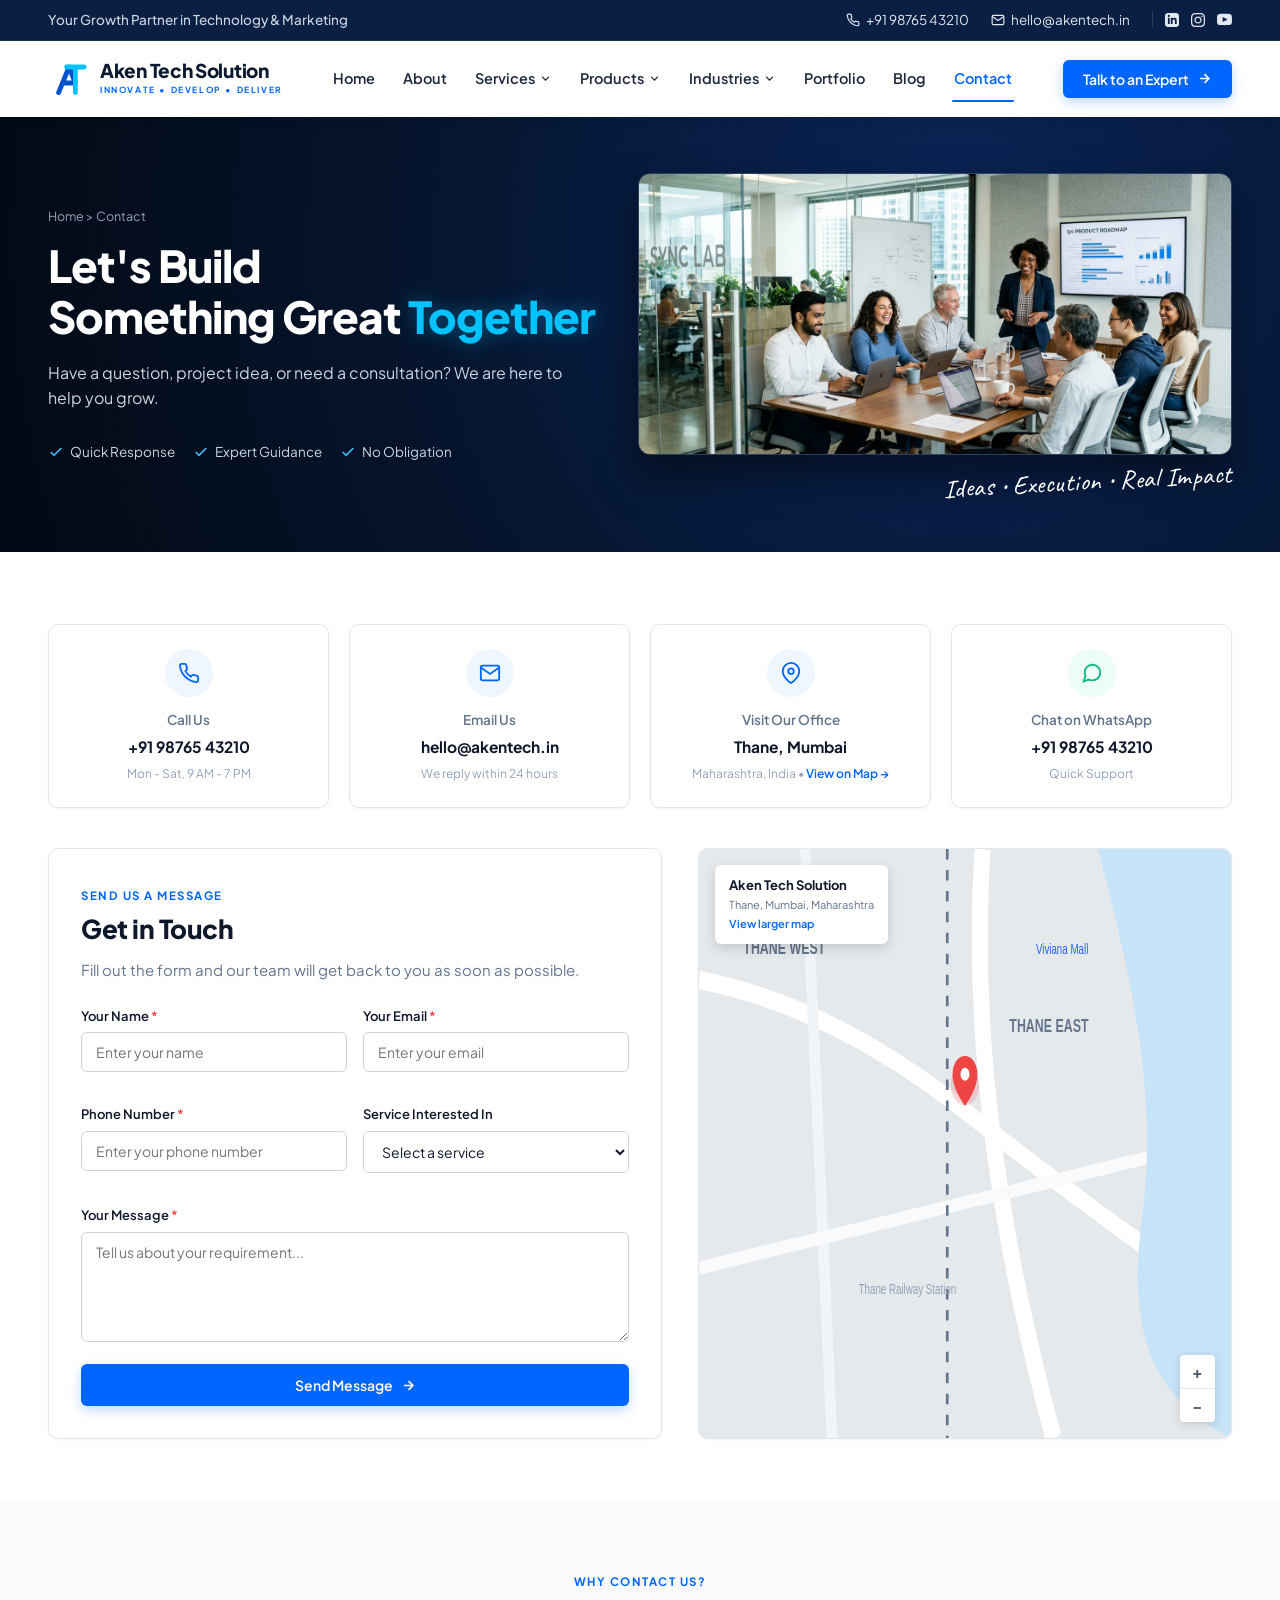
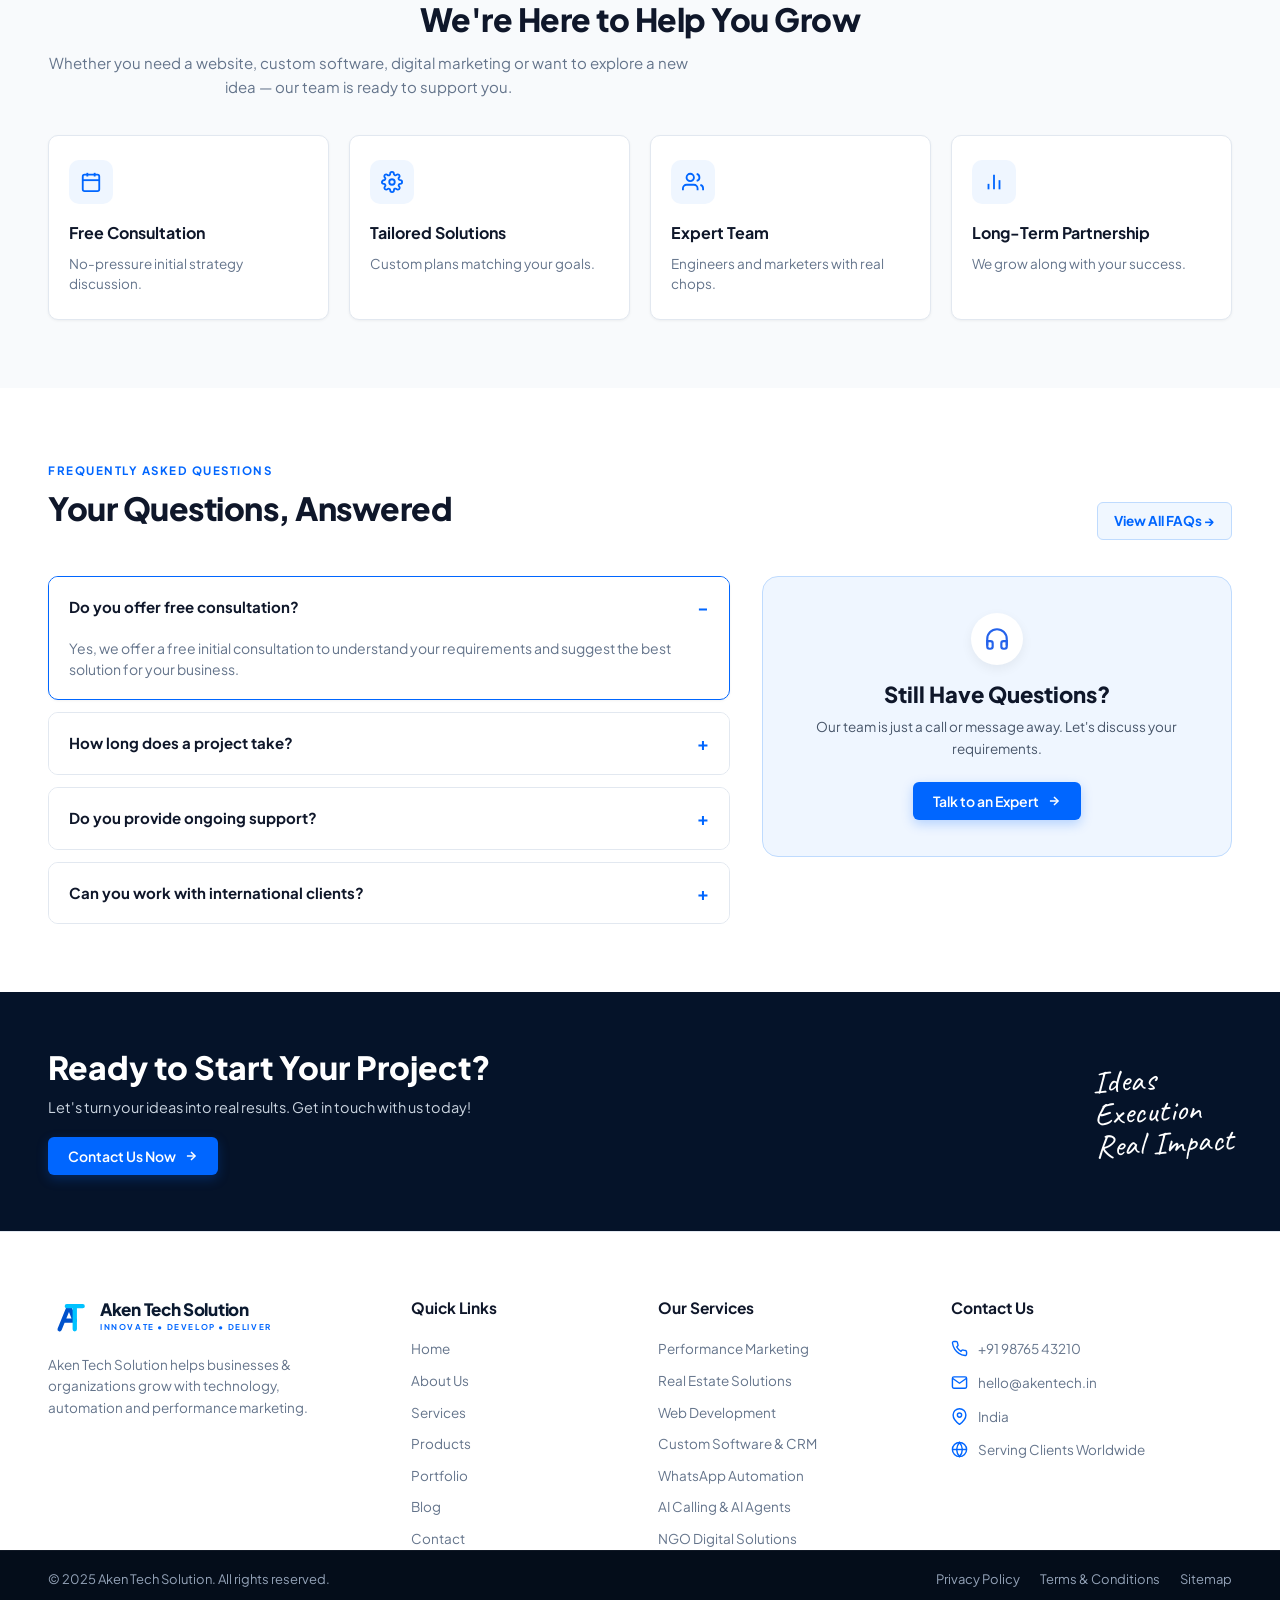
<file: contact.html>
<!DOCTYPE html>
<html lang="en">
<head>
  <meta charset="UTF-8">
  <meta name="viewport" content="width=device-width, initial-scale=1.0">
  <title>Contact Us — Aken Tech Solution</title>
  <meta name="description" content="Get in touch with Aken Tech Solution for project inquiries, consulting, and digital solutions.">
  <link rel="stylesheet" href="style.css">
  <link rel="stylesheet" href="responsive/desktop.css">
  <link rel="stylesheet" href="responsive/tablet.css">
  <link rel="stylesheet" href="responsive/mobile.css">
</head>
<body>

  <!-- Top Bar -->
  <div class="top-bar">
    <div class="container">
      <div class="top-bar-left">
        <span>Your Growth Partner in Technology & Marketing</span>
      </div>
      <div class="top-bar-right">
        <a href="tel:+919876543210" class="top-bar-link">
          <svg width="14" height="14" viewBox="0 0 24 24" fill="none" stroke="currentColor" stroke-width="2"><path d="M22 16.92v3a2 2 0 0 1-2.18 2 19.79 19.79 0 0 1-8.63-3.07 19.5 19.5 0 0 1-6-6 19.79 19.79 0 0 1-3.07-8.67A2 2 0 0 1 4.11 2h3a2 2 0 0 1 2 1.72 12.84 12.84 0 0 0 .7 2.81 2 2 0 0 1-.45 2.11L8.09 9.91a16 16 0 0 0 6 6l1.27-1.27a2 2 0 0 1 2.11-.45 12.84 12.84 0 0 0 2.81.7A2 2 0 0 1 22 16.92z"></path></svg>
          <span>+91 98765 43210</span>
        </a>
        <a href="mailto:hello@akentech.in" class="top-bar-link">
          <svg width="14" height="14" viewBox="0 0 24 24" fill="none" stroke="currentColor" stroke-width="2"><path d="M4 4h16c1.1 0 2 .9 2 2v12c0 1.1-.9 2-2 2H4c-1.1 0-2-.9-2-2V6c0-1.1.9-2 2-2z"></path><polyline points="22,6 12,13 2,6"></polyline></svg>
          <span>hello@akentech.in</span>
        </a>
        <div class="top-bar-socials">
          <a href="#" aria-label="LinkedIn"><svg width="14" height="14" fill="currentColor" viewBox="0 0 24 24"><path d="M19 0h-14c-2.761 0-5 2.239-5 5v14c0 2.761 2.239 5 5 5h14c2.762 0 5-2.239 5-5v-14c0-2.761-2.238-5-5-5zm-11 19h-3v-11h3v11zm-1.5-12.268c-.966 0-1.75-.79-1.75-1.764s.784-1.764 1.75-1.764 1.75.79 1.75 1.764-.783 1.764-1.75 1.764zm13.5 12.268h-3v-5.604c0-3.368-4-3.113-4 0v5.604h-3v-11h3v1.765c1.396-2.586 7-2.777 7 2.476v6.759z"/></svg></a>
          <a href="#" aria-label="Instagram"><svg width="14" height="14" fill="currentColor" viewBox="0 0 24 24"><path d="M12 2.163c3.204 0 3.584.012 4.85.07 3.252.148 4.771 1.691 4.919 4.919.058 1.265.069 1.645.069 4.849 0 3.205-.012 3.584-.069 4.849-.149 3.225-1.664 4.771-4.919 4.919-1.266.058-1.644.07-4.85.07-3.204 0-3.584-.012-4.849-.07-3.26-.149-4.771-1.699-4.919-4.92-.058-1.265-.07-1.644-.07-4.849 0-3.204.013-3.583.07-4.849.149-3.227 1.664-4.771 4.919-4.919 1.266-.057 1.645-.069 4.849-.069zm0-2.163c-3.259 0-3.667.014-4.947.072-4.358.2-6.78 2.618-6.98 6.98-.059 1.281-.073 1.689-.073 4.948 0 3.259.014 3.668.072 4.948.2 4.358 2.618 6.78 6.98 6.98 1.281.058 1.689.072 4.948.072 3.259 0 3.668-.014 4.948-.072 4.354-.2 6.782-2.618 6.979-6.98.059-1.28.073-1.689.073-4.948 0-3.259-.014-3.667-.072-4.947-.196-4.354-2.617-6.78-6.979-6.98-1.281-.059-1.69-.073-4.949-.073zm0 5.838c-3.403 0-6.162 2.759-6.162 6.162s2.759 6.163 6.162 6.163 6.162-2.759 6.162-6.163c0-3.403-2.759-6.162-6.162-6.162zm0 10.162c-2.209 0-4-1.79-4-4 0-2.209 1.791-4 4-4s4 1.791 4 4c0 2.21-1.791 4-4 4zm6.406-11.845c-.796 0-1.441.645-1.441 1.44s.645 1.44 1.441 1.44c.795 0 1.439-.645 1.439-1.44s-.644-1.44-1.439-1.44z"/></svg></a>
          <a href="#" aria-label="YouTube"><svg width="15" height="15" fill="currentColor" viewBox="0 0 24 24"><path d="M19.615 3.184c-3.604-.246-11.631-.245-15.23 0-3.897.266-4.356 2.62-4.385 8.816.029 6.185.484 8.549 4.385 8.816 3.6.245 11.626.246 15.23 0 3.897-.266 4.356-2.62 4.385-8.816-.029-6.185-.484-8.549-4.385-8.816zm-10.615 12.816v-8l8 3.993-8 4.007z"/></svg></a>
        </div>
      </div>
    </div>
  </div>

  <!-- Header -->
  <header class="main-header">
    <div class="container header-container">
      <a href="index.html" class="brand-logo">
        <div class="logo-symbol">
          <svg width="40" height="40" viewBox="0 0 50 50" fill="none">
            <path d="M12 42L25 10L33 30H19" stroke="#0052cc" stroke-width="6" stroke-linecap="round" stroke-linejoin="round"/>
            <path d="M22 10H44M33 10V42" stroke="#00c2ff" stroke-width="6" stroke-linecap="round"/>
          </svg>
        </div>
        <div class="logo-text">
          <span class="logo-title">Aken Tech <span>Solution</span></span>
          <span class="logo-tagline">Innovate • Develop • Deliver</span>
        </div>
      </a>

      <nav class="nav-menu">
        <a href="index.html" class="nav-link">Home</a>
        <a href="about.html" class="nav-link">About</a>
        <div class="nav-item-dropdown">
          <a href="services.html" class="nav-link">
            Services
            <svg class="dropdown-icon" viewBox="0 0 24 24" fill="none" stroke="currentColor"><polyline points="6 9 12 15 18 9"></polyline></svg>
          </a>
          <div class="dropdown-menu">
            <a href="services.html#marketing">Performance Marketing</a>
            <a href="services.html#real-estate">Real Estate Solutions</a>
            <a href="services.html#web-dev">Web Development</a>
            <a href="services.html#custom-crm">Custom Software & CRM</a>
            <a href="services.html#whatsapp">WhatsApp Automation</a>
            <a href="services.html#ai-agents">AI Calling & AI Agents</a>
            <a href="services.html#ngo">NGO Digital Solutions</a>
          </div>
        </div>
        <div class="nav-item-dropdown">
          <a href="services.html" class="nav-link">
            Products
            <svg class="dropdown-icon" viewBox="0 0 24 24" fill="none" stroke="currentColor"><polyline points="6 9 12 15 18 9"></polyline></svg>
          </a>
          <div class="dropdown-menu">
            <a href="services.html">Real Estate CRM</a>
            <a href="services.html">WhatsApp Marketing Tool</a>
            <a href="services.html">NGO Management ERP</a>
            <a href="services.html">School Management Portal</a>
          </div>
        </div>
        <div class="nav-item-dropdown">
          <a href="industries.html" class="nav-link">
            Industries
            <svg class="dropdown-icon" viewBox="0 0 24 24" fill="none" stroke="currentColor"><polyline points="6 9 12 15 18 9"></polyline></svg>
          </a>
          <div class="dropdown-menu">
            <a href="industries.html">Real Estate</a>
            <a href="industries.html">NGOs & Non-Profits</a>
            <a href="industries.html">Education</a>
            <a href="industries.html">Healthcare</a>
            <a href="industries.html">E-commerce & Retail</a>
            <a href="industries.html">Manufacturing</a>
          </div>
        </div>
        <a href="portfolio.html" class="nav-link">Portfolio</a>
        <a href="blog.html" class="nav-link">Blog</a>
        <a href="contact.html" class="nav-link active">Contact</a>
      </nav>

      <button class="btn-primary" data-open-modal="expert">
        <span>Talk to an Expert</span>
        <svg width="15" height="15" viewBox="0 0 24 24" fill="none" stroke="currentColor" stroke-width="2.5"><line x1="5" y1="12" x2="19" y2="12"></line><polyline points="12 5 19 12 12 19"></polyline></svg>
      </button>

      <button class="mobile-toggle" aria-label="Toggle Navigation">
        <svg width="24" height="24" viewBox="0 0 24 24" fill="none" stroke="currentColor" stroke-width="2"><line x1="3" y1="12" x2="21" y2="12"></line><line x1="3" y1="6" x2="21" y2="6"></line><line x1="3" y1="18" x2="21" y2="18"></line></svg>
      </button>
    </div>
  </header>

  <!-- 3. Hero Section -->
  <section class="page-hero-about">
    <div class="container hero-grid">
      <div>
        <div class="breadcrumb-nav">
          <a href="index.html">Home</a> &gt; <span>Contact</span>
        </div>
        <h1 class="hero-title">
          Let's Build<br>Something Great <span class="glow-text">Together</span>
        </h1>
        <p class="hero-description">
          Have a question, project idea, or need a consultation? We are here to help you grow.
        </p>

        <div style="display: flex; gap: 18px; flex-wrap: wrap;">
          <div style="display: flex; align-items: center; gap: 6px; font-size: 13.5px; color: #cbd5e1;">
            <svg width="16" height="16" viewBox="0 0 24 24" fill="none" stroke="#38bdf8" stroke-width="2.5"><polyline points="20 6 9 17 4 12"></polyline></svg>
            <span>Quick Response</span>
          </div>
          <div style="display: flex; align-items: center; gap: 6px; font-size: 13.5px; color: #cbd5e1;">
            <svg width="16" height="16" viewBox="0 0 24 24" fill="none" stroke="#38bdf8" stroke-width="2.5"><polyline points="20 6 9 17 4 12"></polyline></svg>
            <span>Expert Guidance</span>
          </div>
          <div style="display: flex; align-items: center; gap: 6px; font-size: 13.5px; color: #cbd5e1;">
            <svg width="16" height="16" viewBox="0 0 24 24" fill="none" stroke="#38bdf8" stroke-width="2.5"><polyline points="20 6 9 17 4 12"></polyline></svg>
            <span>No Obligation</span>
          </div>
        </div>
      </div>

      <div style="text-align: right;">
        <div style="border-radius: 12px; overflow: hidden; border: 1px solid rgba(255,255,255,0.15); box-shadow: 0 20px 40px rgba(0,0,0,0.5);">
          <img src="assets/images/office_team.jpg" alt="Aken Tech Office" style="width: 100%; height: 280px; object-fit: cover;">
        </div>
        <div style="margin-top: 14px;">
          <span class="handwritten" style="font-size: 26px;">Ideas • Execution • Real Impact</span>
        </div>
      </div>
    </div>
  </section>

  <!-- 4. Contact Info Cards (4 Cards) -->
  <section style="background: #ffffff; padding: 36px 0 0 0;">
    <div class="container">
      <div class="contact-info-grid-4">
        <!-- Call Us -->
        <a href="tel:+919876543210" class="contact-info-card">
          <div class="contact-icon-circle">
            <svg width="22" height="22" viewBox="0 0 24 24" fill="none" stroke="currentColor" stroke-width="2"><path d="M22 16.92v3a2 2 0 0 1-2.18 2 19.79 19.79 0 0 1-8.63-3.07 19.5 19.5 0 0 1-6-6 19.79 19.79 0 0 1-3.07-8.67A2 2 0 0 1 4.11 2h3a2 2 0 0 1 2 1.72 12.84 12.84 0 0 0 .7 2.81 2 2 0 0 1-.45 2.11L8.09 9.91a16 16 0 0 0 6 6l1.27-1.27a2 2 0 0 1 2.11-.45 12.84 12.84 0 0 0 2.81.7A2 2 0 0 1 22 16.92z"></path></svg>
          </div>
          <div class="contact-info-title">Call Us</div>
          <div class="contact-info-value">+91 98765 43210</div>
          <div class="contact-info-sub">Mon - Sat, 9 AM - 7 PM</div>
        </a>

        <!-- Email Us -->
        <a href="mailto:hello@akentech.in" class="contact-info-card">
          <div class="contact-icon-circle">
            <svg width="22" height="22" viewBox="0 0 24 24" fill="none" stroke="currentColor" stroke-width="2"><path d="M4 4h16c1.1 0 2 .9 2 2v12c0 1.1-.9 2-2 2H4c-1.1 0-2-.9-2-2V6c0-1.1.9-2 2-2z"></path><polyline points="22,6 12,13 2,6"></polyline></svg>
          </div>
          <div class="contact-info-title">Email Us</div>
          <div class="contact-info-value">hello@akentech.in</div>
          <div class="contact-info-sub">We reply within 24 hours</div>
        </a>

        <!-- Visit Office -->
        <div class="contact-info-card">
          <div class="contact-icon-circle">
            <svg width="22" height="22" viewBox="0 0 24 24" fill="none" stroke="currentColor" stroke-width="2"><path d="M21 10c0 7-9 13-9 13s-9-6-9-13a9 9 0 0 1 18 0z"></path><circle cx="12" cy="10" r="3"></circle></svg>
          </div>
          <div class="contact-info-title">Visit Our Office</div>
          <div class="contact-info-value">Thane, Mumbai</div>
          <div class="contact-info-sub">Maharashtra, India • <a href="#map-box" style="color: #0066ff; font-weight: 600;">View on Map →</a></div>
        </div>

        <!-- Chat on WhatsApp -->
        <a href="https://wa.me/919876543210" target="_blank" class="contact-info-card">
          <div class="contact-icon-circle" style="background: #ecfdf5; color: #10b981;">
            <svg width="22" height="22" viewBox="0 0 24 24" fill="none" stroke="currentColor" stroke-width="2"><path d="M21 11.5a8.38 8.38 0 0 1-.9 3.8 8.5 8.5 0 0 1-7.6 4.7 8.38 8.38 0 0 1-3.8-.9L3 21l1.9-5.7a8.38 8.38 0 0 1-.9-3.8 8.5 8.5 0 0 1 4.7-7.6 8.38 8.38 0 0 1 3.8-.9h.5a8.48 8.48 0 0 1 8 8v.5z"></path></svg>
          </div>
          <div class="contact-info-title">Chat on WhatsApp</div>
          <div class="contact-info-value">+91 98765 43210</div>
          <div class="contact-info-sub">Quick Support</div>
        </a>
      </div>

      <!-- 5. Contact Form & Map Section -->
      <div class="contact-main-grid" style="margin-top: 40px;">
        <div class="contact-form-box">
          <span class="kicker">SEND US A MESSAGE</span>
          <h2 class="heading-main" style="font-size: 26px;">Get in Touch</h2>
          <p class="subtext" style="margin-bottom: 24px;">Fill out the form and our team will get back to you as soon as possible.</p>

          <form id="contact-form">
            <div class="form-group-row">
              <div class="form-field">
                <label>Your Name <span>*</span></label>
                <input type="text" required placeholder="Enter your name">
              </div>
              <div class="form-field">
                <label>Your Email <span>*</span></label>
                <input type="email" required placeholder="Enter your email">
              </div>
            </div>

            <div class="form-group-row">
              <div class="form-field">
                <label>Phone Number <span>*</span></label>
                <input type="tel" required placeholder="Enter your phone number">
              </div>
              <div class="form-field">
                <label>Service Interested In</label>
                <select>
                  <option value="">Select a service</option>
                  <option>Performance Marketing</option>
                  <option>Real Estate Lead Generation</option>
                  <option>Web Development</option>
                  <option>Custom Software &amp; CRM</option>
                  <option>WhatsApp Automation</option>
                  <option>AI Calling &amp; AI Agents</option>
                  <option>NGO Digital Solutions</option>
                </select>
              </div>
            </div>

            <div class="form-field">
              <label>Your Message <span>*</span></label>
              <textarea required placeholder="Tell us about your requirement..."></textarea>
            </div>

            <button type="submit" class="btn-primary" style="width: 100%; justify-content: center; padding: 12px; margin-top: 6px;">
              <span>Send Message</span>
              <svg width="15" height="15" viewBox="0 0 24 24" fill="none" stroke="currentColor" stroke-width="2.5"><line x1="5" y1="12" x2="19" y2="12"></line><polyline points="12 5 19 12 12 19"></polyline></svg>
            </button>
          </form>
        </div>

        <div class="interactive-map-box" id="map-box">
          <div class="map-card-banner">
            <div class="map-card-title">Aken Tech Solution</div>
            <div class="map-card-address">Thane, Mumbai, Maharashtra</div>
            <a href="https://maps.google.com" target="_blank" class="map-card-link">View larger map</a>
          </div>

          <!-- Stylized Map Canvas / SVG -->
          <svg width="100%" height="100%" viewBox="0 0 600 450" preserveAspectRatio="none" style="background: #e5e9ec;">
            <!-- Map roads & rivers -->
            <path d="M 0 100 Q 150 120 300 200 T 600 350" stroke="#ffffff" stroke-width="14" fill="none"/>
            <path d="M 120 0 L 150 450" stroke="#f1f5f9" stroke-width="12" fill="none"/>
            <path d="M 320 0 Q 300 200 400 450" stroke="#ffffff" stroke-width="18" fill="none"/>
            <path d="M 0 320 L 600 220" stroke="#f8fafc" stroke-width="10" fill="none"/>
            <!-- Rail line -->
            <line x1="280" y1="0" x2="280" y2="450" stroke="#64748b" stroke-width="3" stroke-dasharray="8,8"/>
            <!-- Water body -->
            <path d="M 450 0 C 480 80 520 180 500 280 C 480 380 520 420 600 450 L 600 0 Z" fill="#c7e3f8"/>
            
            <!-- Map Labels -->
            <text x="50" y="80" font-size="14" font-weight="700" fill="#64748b" font-family="sans-serif">THANE WEST</text>
            <text x="350" y="140" font-size="14" font-weight="700" fill="#64748b" font-family="sans-serif">THANE EAST</text>
            <text x="180" y="340" font-size="11" fill="#94a3b8" font-family="sans-serif">Thane Railway Station</text>
            <text x="380" y="80" font-size="11" fill="#2563eb" font-family="sans-serif">Viviana Mall</text>
            
            <!-- Location Pin -->
            <g transform="translate(300, 180)">
              <circle cx="0" cy="0" r="16" fill="rgba(239, 68, 68, 0.2)"/>
              <path d="M 0 -22 C -8 -22 -14 -16 -14 -8 C -14 4 0 16 0 16 C 0 16 14 4 14 -8 C 14 -16 8 -22 0 -22 Z" fill="#ef4444"/>
              <circle cx="0" cy="-8" r="5" fill="#ffffff"/>
            </g>
          </svg>

          <!-- Zoom controls -->
          <div style="position: absolute; bottom: 16px; right: 16px; background: #ffffff; border-radius: 4px; box-shadow: 0 2px 8px rgba(0,0,0,0.15); display: flex; flex-direction: column;">
            <button style="padding: 6px 12px; font-size: 16px; font-weight: 700; border-bottom: 1px solid #e2e8f0; color: #475569;">+</button>
            <button style="padding: 6px 12px; font-size: 16px; font-weight: 700; color: #475569;">−</button>
          </div>
        </div>
      </div>
    </div>
  </section>

  <!-- 6. Why Contact Us Section -->
  <section class="why-choose-section">
    <div class="container">
      <div class="center-text">
        <span class="kicker">WHY CONTACT US?</span>
        <h2 class="heading-main">We're Here to Help You Grow</h2>
        <p class="subtext">Whether you need a website, custom software, digital marketing or want to explore a new idea — our team is ready to support you.</p>
      </div>

      <div class="why-choose-grid">
        <div class="why-card">
          <div class="why-icon-wrap">
            <svg width="22" height="22" viewBox="0 0 24 24" fill="none" stroke="currentColor" stroke-width="2"><rect x="3" y="4" width="18" height="18" rx="2" ry="2"></rect><line x1="16" y1="2" x2="16" y2="6"></line><line x1="8" y1="2" x2="8" y2="6"></line><line x1="3" y1="10" x2="21" y2="10"></line></svg>
          </div>
          <h3 class="why-title">Free Consultation</h3>
          <p class="why-desc">No-pressure initial strategy discussion.</p>
        </div>

        <div class="why-card">
          <div class="why-icon-wrap">
            <svg width="22" height="22" viewBox="0 0 24 24" fill="none" stroke="currentColor" stroke-width="2"><circle cx="12" cy="12" r="3"></circle><path d="M19.4 15a1.65 1.65 0 0 0 .33 1.82l.06.06a2 2 0 0 1 0 2.83 2 2 0 0 1-2.83 0l-.06-.06a1.65 1.65 0 0 0-1.82-.33 1.65 1.65 0 0 0-1 1.51V21a2 2 0 0 1-2 2 2 2 0 0 1-2-2v-.09A1.65 1.65 0 0 0 9 19.4a1.65 1.65 0 0 0-1.82.33l-.06.06a2 2 0 0 1-2.83 0 2 2 0 0 1 0-2.83l.06-.06a1.65 1.65 0 0 0 .33-1.82 1.65 1.65 0 0 0-1.51-1H3a2 2 0 0 1-2-2 2 2 0 0 1 2-2h.09A1.65 1.65 0 0 0 4.6 9a1.65 1.65 0 0 0-.33-1.82l-.06-.06a2 2 0 0 1 0-2.83 2 2 0 0 1 2.83 0l.06.06a1.65 1.65 0 0 0 1.82.33H9a1.65 1.65 0 0 0 1-1.51V3a2 2 0 0 1 2-2 2 2 0 0 1 2 2v.09a1.65 1.65 0 0 0 1 1.51 1.65 1.65 0 0 0 1.82-.33l.06-.06a2 2 0 0 1 2.83 0 2 2 0 0 1 0 2.83l-.06.06a1.65 1.65 0 0 0-.33 1.82V9a1.65 1.65 0 0 0 1.51 1H21a2 2 0 0 1 2 2 2 2 0 0 1-2 2h-.09a1.65 1.65 0 0 0-1.51 1z"></path></svg>
          </div>
          <h3 class="why-title">Tailored Solutions</h3>
          <p class="why-desc">Custom plans matching your goals.</p>
        </div>

        <div class="why-card">
          <div class="why-icon-wrap">
            <svg width="22" height="22" viewBox="0 0 24 24" fill="none" stroke="currentColor" stroke-width="2"><path d="M17 21v-2a4 4 0 0 0-4-4H5a4 4 0 0 0-4 4v2"></path><circle cx="9" cy="7" r="4"></circle><path d="M23 21v-2a4 4 0 0 0-3-3.87"></path><path d="M16 3.13a4 4 0 0 1 0 7.75"></path></svg>
          </div>
          <h3 class="why-title">Expert Team</h3>
          <p class="why-desc">Engineers and marketers with real chops.</p>
        </div>

        <div class="why-card">
          <div class="why-icon-wrap">
            <svg width="22" height="22" viewBox="0 0 24 24" fill="none" stroke="currentColor" stroke-width="2"><line x1="18" y1="20" x2="18" y2="10"></line><line x1="12" y1="20" x2="12" y2="4"></line><line x1="6" y1="20" x2="6" y2="14"></line></svg>
          </div>
          <h3 class="why-title">Long-Term Partnership</h3>
          <p class="why-desc">We grow along with your success.</p>
        </div>
      </div>
    </div>
  </section>

  <!-- 7. FAQ Section -->
  <section style="padding: 68px 0; background: #ffffff;">
    <div class="container">
      <div class="section-head-bar">
        <div>
          <span class="kicker">FREQUENTLY ASKED QUESTIONS</span>
          <h2 class="heading-main">Your Questions, Answered</h2>
        </div>
        <a href="#" class="link-button-arrow">View All FAQs →</a>
      </div>

      <div class="faq-grid-split">
        <div class="faq-accordion-list">
          <!-- FAQ 1 (Active) -->
          <div class="faq-item active">
            <div class="faq-question">
              <span>Do you offer free consultation?</span>
              <span class="faq-icon-toggle">−</span>
            </div>
            <div class="faq-answer">
              Yes, we offer a free initial consultation to understand your requirements and suggest the best solution for your business.
            </div>
          </div>

          <!-- FAQ 2 -->
          <div class="faq-item">
            <div class="faq-question">
              <span>How long does a project take?</span>
              <span class="faq-icon-toggle">+</span>
            </div>
            <div class="faq-answer">
              Project timelines depend on scope. Websites typically take 1–3 weeks, while custom CRM or software takes 4–8 weeks.
            </div>
          </div>

          <!-- FAQ 3 -->
          <div class="faq-item">
            <div class="faq-question">
              <span>Do you provide ongoing support?</span>
              <span class="faq-icon-toggle">+</span>
            </div>
            <div class="faq-answer">
              Yes, we offer ongoing maintenance, optimization, and dedicated support packages for all our services.
            </div>
          </div>

          <!-- FAQ 4 -->
          <div class="faq-item">
            <div class="faq-question">
              <span>Can you work with international clients?</span>
              <span class="faq-icon-toggle">+</span>
            </div>
            <div class="faq-answer">
              Absolutely! We work with clients across India, UAE, USA, UK, and worldwide with full remote collaboration.
            </div>
          </div>
        </div>

        <div class="cta-card-soft-blue">
          <div style="width: 52px; height: 52px; border-radius: 50%; background: #ffffff; color: #2563eb; display: flex; align-items: center; justify-content: center; margin-bottom: 16px; box-shadow: 0 4px 12px rgba(0,0,0,0.06);">
            <svg width="26" height="26" viewBox="0 0 24 24" fill="none" stroke="currentColor" stroke-width="2"><path d="M3 18v-6a9 9 0 0 1 18 0v6"></path><path d="M21 19a2 2 0 0 1-2 2h-1a2 2 0 0 1-2-2v-3a2 2 0 0 1 2-2h3zM3 19a2 2 0 0 0 2 2h1a2 2 0 0 0 2-2v-3a2 2 0 0 0-2-2H3z"></path></svg>
          </div>
          <h3 class="cta-card-title" style="font-size: 22px; margin-bottom: 8px;">Still Have Questions?</h3>
          <p style="font-size: 13.5px; color: #475569; margin-bottom: 22px;">Our team is just a call or message away. Let's discuss your requirements.</p>
          <button class="btn-primary" data-open-modal="expert">
            <span>Talk to an Expert</span>
            <svg width="14" height="14" viewBox="0 0 24 24" fill="none" stroke="currentColor" stroke-width="2.5"><line x1="5" y1="12" x2="19" y2="12"></line><polyline points="12 5 19 12 12 19"></polyline></svg>
          </button>
        </div>
      </div>
    </div>
  </section>

  <!-- 8. Final CTA Section -->
  <section class="final-cta-section">
    <div class="container" style="display: flex; justify-content: space-between; align-items: center; flex-wrap: wrap; gap: 24px;">
      <div>
        <h2 class="cta-left-heading">Ready to Start Your Project?</h2>
        <p class="cta-left-desc">Let's turn your ideas into real results. Get in touch with us today!</p>
        <button class="btn-primary" data-open-modal="expert" style="margin-top: 18px;">
          <span>Contact Us Now</span>
          <svg width="14" height="14" viewBox="0 0 24 24" fill="none" stroke="currentColor" stroke-width="2.5"><line x1="5" y1="12" x2="19" y2="12"></line><polyline points="12 5 19 12 12 19"></polyline></svg>
        </button>
      </div>
      <div>
        <span class="handwritten" style="font-size: 32px;">Ideas<br>Execution<br>Real Impact</span>
      </div>
    </div>
  </section>

  <!-- Footer -->
  <footer class="main-footer">
    <div class="container footer-grid-4">
      <div class="footer-col-about">
        <a href="index.html" class="brand-logo">
          <div class="logo-symbol">
            <svg width="36" height="36" viewBox="0 0 50 50" fill="none">
              <path d="M12 42L25 10L33 30H19" stroke="#0052cc" stroke-width="6" stroke-linecap="round" stroke-linejoin="round"/>
              <path d="M22 10H44M33 10V42" stroke="#00c2ff" stroke-width="6" stroke-linecap="round"/>
            </svg>
          </div>
          <div class="logo-text">
            <span class="logo-title" style="font-size: 17px;">Aken Tech <span>Solution</span></span>
            <span class="logo-tagline" style="font-size: 8px;">Innovate • Develop • Deliver</span>
          </div>
        </a>
        <p class="footer-desc">
          Aken Tech Solution helps businesses &amp; organizations grow with technology, automation and performance marketing.
        </p>
      </div>

      <div>
        <h4 class="footer-heading">Quick Links</h4>
        <div class="footer-links-list">
          <a href="index.html">Home</a>
          <a href="about.html">About Us</a>
          <a href="services.html">Services</a>
          <a href="services.html">Products</a>
          <a href="portfolio.html">Portfolio</a>
          <a href="blog.html">Blog</a>
          <a href="contact.html">Contact</a>
        </div>
      </div>

      <div>
        <h4 class="footer-heading">Our Services</h4>
        <div class="footer-links-list">
          <a href="services.html">Performance Marketing</a>
          <a href="services.html">Real Estate Solutions</a>
          <a href="services.html">Web Development</a>
          <a href="services.html">Custom Software &amp; CRM</a>
          <a href="services.html">WhatsApp Automation</a>
          <a href="services.html">AI Calling &amp; AI Agents</a>
          <a href="services.html">NGO Digital Solutions</a>
        </div>
      </div>

      <div>
        <h4 class="footer-heading">Contact Us</h4>
        <div class="footer-contact-list">
          <div class="footer-contact-item">
            <svg class="footer-contact-icon" viewBox="0 0 24 24" fill="none" stroke="currentColor" stroke-width="2"><path d="M22 16.92v3a2 2 0 0 1-2.18 2 19.79 19.79 0 0 1-8.63-3.07 19.5 19.5 0 0 1-6-6 19.79 19.79 0 0 1-3.07-8.67A2 2 0 0 1 4.11 2h3a2 2 0 0 1 2 1.72 12.84 12.84 0 0 0 .7 2.81 2 2 0 0 1-.45 2.11L8.09 9.91a16 16 0 0 0 6 6l1.27-1.27a2 2 0 0 1 2.11-.45 12.84 12.84 0 0 0 2.81.7A2 2 0 0 1 22 16.92z"></path></svg>
            <span>+91 98765 43210</span>
          </div>
          <div class="footer-contact-item">
            <svg class="footer-contact-icon" viewBox="0 0 24 24" fill="none" stroke="currentColor" stroke-width="2"><path d="M4 4h16c1.1 0 2 .9 2 2v12c0 1.1-.9 2-2 2H4c-1.1 0-2-.9-2-2V6c0-1.1.9-2 2-2z"></path><polyline points="22,6 12,13 2,6"></polyline></svg>
            <span>hello@akentech.in</span>
          </div>
          <div class="footer-contact-item">
            <svg class="footer-contact-icon" viewBox="0 0 24 24" fill="none" stroke="currentColor" stroke-width="2"><path d="M21 10c0 7-9 13-9 13s-9-6-9-13a9 9 0 0 1 18 0z"></path><circle cx="12" cy="10" r="3"></circle></svg>
            <span>India</span>
          </div>
          <div class="footer-contact-item">
            <svg class="footer-contact-icon" viewBox="0 0 24 24" fill="none" stroke="currentColor" stroke-width="2"><circle cx="12" cy="12" r="10"></circle><line x1="2" y1="12" x2="22" y2="12"></line><path d="M12 2a15.3 15.3 0 0 1 4 10 15.3 15.3 0 0 1-4 10 15.3 15.3 0 0 1-4-10 15.3 15.3 0 0 1 4-10z"></path></svg>
            <span>Serving Clients Worldwide</span>
          </div>
        </div>
      </div>
    </div>

    <div class="footer-bottom-bar">
      <div class="container">
        <div>© 2025 Aken Tech Solution. All rights reserved.</div>
        <div class="legal-links">
          <a href="#">Privacy Policy</a>
          <a href="#">Terms &amp; Conditions</a>
          <a href="#">Sitemap</a>
        </div>
      </div>
    </div>
  </footer>

  <!-- Modal -->
  <div class="modal-overlay" id="expert-modal">
    <div class="modal-dialog">
      <button class="modal-close-btn" aria-label="Close Modal">&times;</button>
      <span class="kicker">FREE CONSULTATION</span>
      <h3 style="font-size: 22px; font-weight: 800; margin-bottom: 6px; color: #0f172a;">Talk to an Expert</h3>
      <p style="font-size: 13.5px; color: #64748b; margin-bottom: 20px;">
        Leave your details and our team will get in touch with you within 24 hours.
      </p>
      <form id="modal-expert-form">
        <div class="form-field">
          <label>Your Name <span>*</span></label>
          <input type="text" required placeholder="Enter your name">
        </div>
        <div class="form-field">
          <label>Phone Number <span>*</span></label>
          <input type="tel" required placeholder="+91 98765 43210">
        </div>
        <div class="form-field">
          <label>Service Interested In</label>
          <select>
            <option>Performance Marketing (Meta &amp; Google Ads)</option>
            <option>Real Estate Lead Generation</option>
            <option>Web Development &amp; Design</option>
            <option>Custom Software &amp; CRM</option>
            <option>WhatsApp Automation</option>
            <option>AI Calling &amp; AI Agents</option>
            <option>NGO Digital Solutions</option>
          </select>
        </div>
        <button type="submit" class="btn-primary" style="width: 100%; justify-content: center; padding: 12px; margin-top: 10px;">
          Submit Inquiry
        </button>
      </form>
    </div>
  </div>

  <script src="script.js"></script>
</body>
</html>
</file>
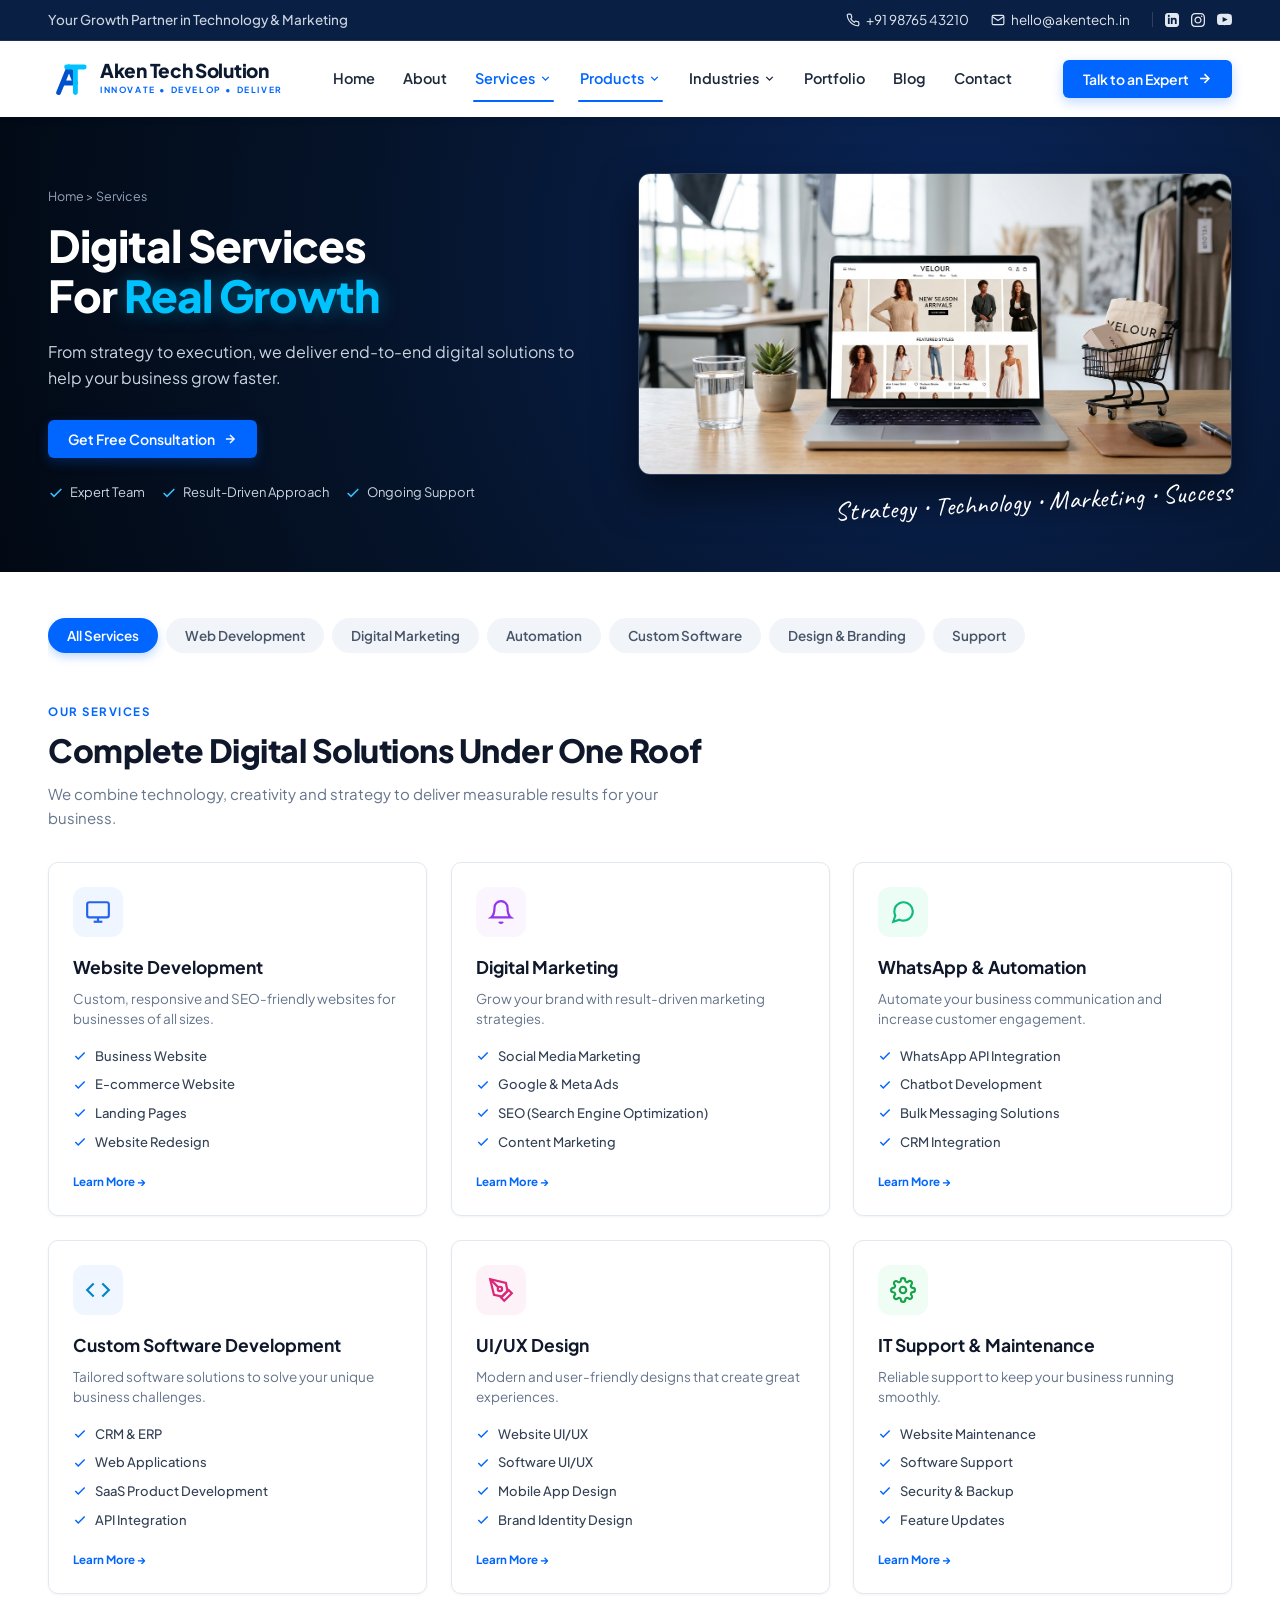
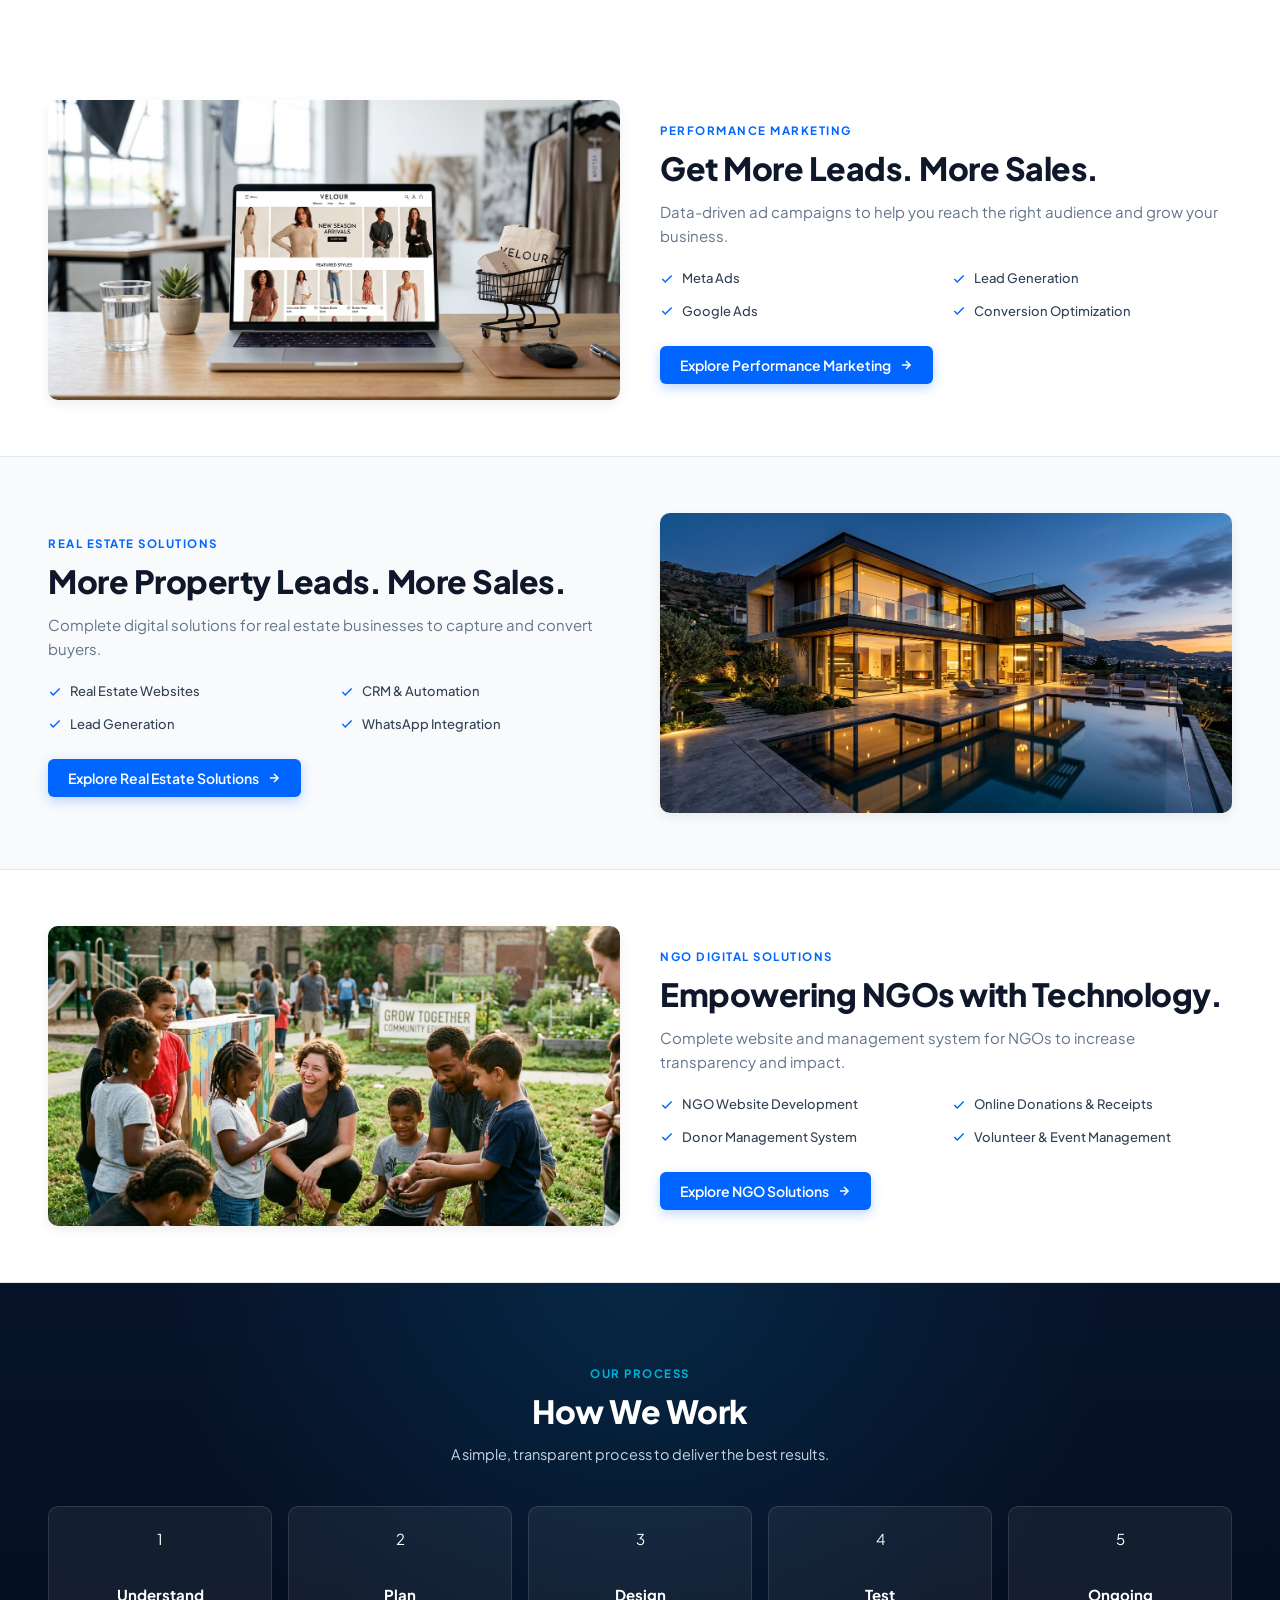
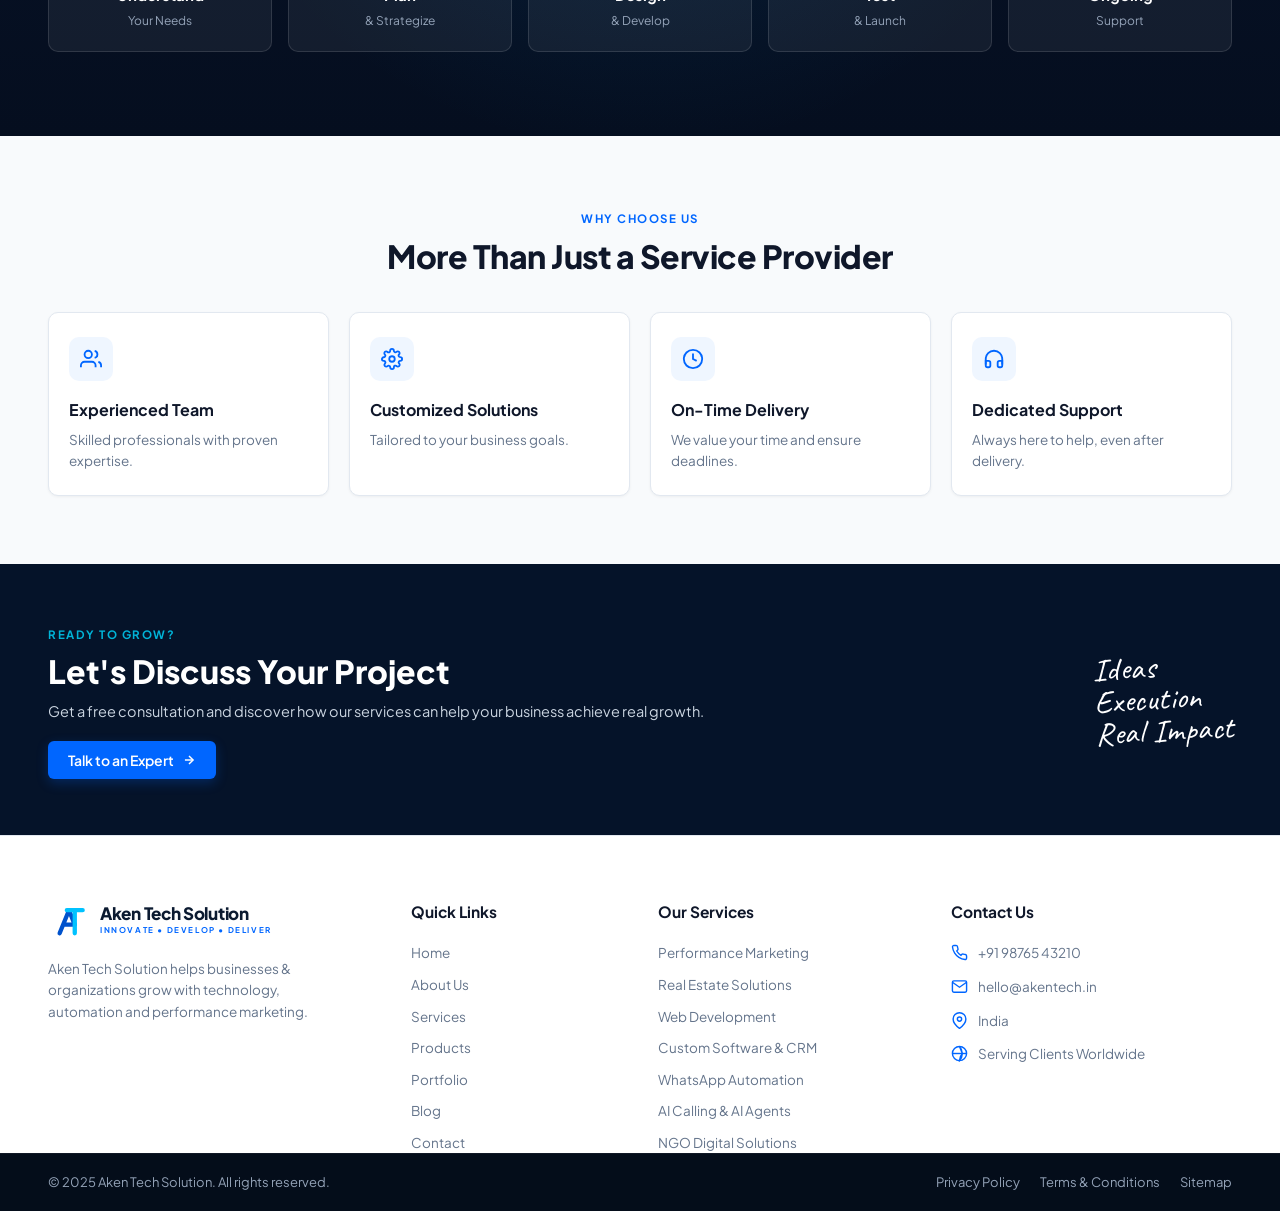
<file: services.html>
<!DOCTYPE html>
<html lang="en">
<head>
  <meta charset="UTF-8">
  <meta name="viewport" content="width=device-width, initial-scale=1.0">
  <title>Services — Aken Tech Solution</title>
  <meta name="description" content="Explore our digital services: Performance marketing, web development, custom software, WhatsApp automation, and NGO solutions.">
  <link rel="stylesheet" href="style.css">
  <link rel="stylesheet" href="responsive/desktop.css">
  <link rel="stylesheet" href="responsive/tablet.css">
  <link rel="stylesheet" href="responsive/mobile.css">
</head>
<body>

  <!-- Top Bar -->
  <div class="top-bar">
    <div class="container">
      <div class="top-bar-left">
        <span>Your Growth Partner in Technology & Marketing</span>
      </div>
      <div class="top-bar-right">
        <a href="tel:+919876543210" class="top-bar-link">
          <svg width="14" height="14" viewBox="0 0 24 24" fill="none" stroke="currentColor" stroke-width="2"><path d="M22 16.92v3a2 2 0 0 1-2.18 2 19.79 19.79 0 0 1-8.63-3.07 19.5 19.5 0 0 1-6-6 19.79 19.79 0 0 1-3.07-8.67A2 2 0 0 1 4.11 2h3a2 2 0 0 1 2 1.72 12.84 12.84 0 0 0 .7 2.81 2 2 0 0 1-.45 2.11L8.09 9.91a16 16 0 0 0 6 6l1.27-1.27a2 2 0 0 1 2.11-.45 12.84 12.84 0 0 0 2.81.7A2 2 0 0 1 22 16.92z"></path></svg>
          <span>+91 98765 43210</span>
        </a>
        <a href="mailto:hello@akentech.in" class="top-bar-link">
          <svg width="14" height="14" viewBox="0 0 24 24" fill="none" stroke="currentColor" stroke-width="2"><path d="M4 4h16c1.1 0 2 .9 2 2v12c0 1.1-.9 2-2 2H4c-1.1 0-2-.9-2-2V6c0-1.1.9-2 2-2z"></path><polyline points="22,6 12,13 2,6"></polyline></svg>
          <span>hello@akentech.in</span>
        </a>
        <div class="top-bar-socials">
          <a href="#" aria-label="LinkedIn"><svg width="14" height="14" fill="currentColor" viewBox="0 0 24 24"><path d="M19 0h-14c-2.761 0-5 2.239-5 5v14c0 2.761 2.239 5 5 5h14c2.762 0 5-2.239 5-5v-14c0-2.761-2.238-5-5-5zm-11 19h-3v-11h3v11zm-1.5-12.268c-.966 0-1.75-.79-1.75-1.764s.784-1.764 1.75-1.764 1.75.79 1.75 1.764-.783 1.764-1.75 1.764zm13.5 12.268h-3v-5.604c0-3.368-4-3.113-4 0v5.604h-3v-11h3v1.765c1.396-2.586 7-2.777 7 2.476v6.759z"/></svg></a>
          <a href="#" aria-label="Instagram"><svg width="14" height="14" fill="currentColor" viewBox="0 0 24 24"><path d="M12 2.163c3.204 0 3.584.012 4.85.07 3.252.148 4.771 1.691 4.919 4.919.058 1.265.069 1.645.069 4.849 0 3.205-.012 3.584-.069 4.849-.149 3.225-1.664 4.771-4.919 4.919-1.266.058-1.644.07-4.85.07-3.204 0-3.584-.012-4.849-.07-3.26-.149-4.771-1.699-4.919-4.92-.058-1.265-.07-1.644-.07-4.849 0-3.204.013-3.583.07-4.849.149-3.227 1.664-4.771 4.919-4.919 1.266-.057 1.645-.069 4.849-.069zm0-2.163c-3.259 0-3.667.014-4.947.072-4.358.2-6.78 2.618-6.98 6.98-.059 1.281-.073 1.689-.073 4.948 0 3.259.014 3.668.072 4.948.2 4.358 2.618 6.78 6.98 6.98 1.281.058 1.689.072 4.948.072 3.259 0 3.668-.014 4.948-.072 4.354-.2 6.782-2.618 6.979-6.98.059-1.28.073-1.689.073-4.948 0-3.259-.014-3.667-.072-4.947-.196-4.354-2.617-6.78-6.979-6.98-1.281-.059-1.69-.073-4.949-.073zm0 5.838c-3.403 0-6.162 2.759-6.162 6.162s2.759 6.163 6.162 6.163 6.162-2.759 6.162-6.163c0-3.403-2.759-6.162-6.162-6.162zm0 10.162c-2.209 0-4-1.79-4-4 0-2.209 1.791-4 4-4s4 1.791 4 4c0 2.21-1.791 4-4 4zm6.406-11.845c-.796 0-1.441.645-1.441 1.44s.645 1.44 1.441 1.44c.795 0 1.439-.645 1.439-1.44s-.644-1.44-1.439-1.44z"/></svg></a>
          <a href="#" aria-label="YouTube"><svg width="15" height="15" fill="currentColor" viewBox="0 0 24 24"><path d="M19.615 3.184c-3.604-.246-11.631-.245-15.23 0-3.897.266-4.356 2.62-4.385 8.816.029 6.185.484 8.549 4.385 8.816 3.6.245 11.626.246 15.23 0 3.897-.266 4.356-2.62 4.385-8.816-.029-6.185-.484-8.549-4.385-8.816zm-10.615 12.816v-8l8 3.993-8 4.007z"/></svg></a>
        </div>
      </div>
    </div>
  </div>

  <!-- Header -->
  <header class="main-header">
    <div class="container header-container">
      <a href="index.html" class="brand-logo">
        <div class="logo-symbol">
          <svg width="40" height="40" viewBox="0 0 50 50" fill="none">
            <path d="M12 42L25 10L33 30H19" stroke="#0052cc" stroke-width="6" stroke-linecap="round" stroke-linejoin="round"/>
            <path d="M22 10H44M33 10V42" stroke="#00c2ff" stroke-width="6" stroke-linecap="round"/>
          </svg>
        </div>
        <div class="logo-text">
          <span class="logo-title">Aken Tech <span>Solution</span></span>
          <span class="logo-tagline">Innovate • Develop • Deliver</span>
        </div>
      </a>

      <nav class="nav-menu">
        <a href="index.html" class="nav-link">Home</a>
        <a href="about.html" class="nav-link">About</a>
        <div class="nav-item-dropdown">
          <a href="services.html" class="nav-link active">
            Services
            <svg class="dropdown-icon" viewBox="0 0 24 24" fill="none" stroke="currentColor"><polyline points="6 9 12 15 18 9"></polyline></svg>
          </a>
          <div class="dropdown-menu">
            <a href="services.html#marketing">Performance Marketing</a>
            <a href="services.html#real-estate">Real Estate Solutions</a>
            <a href="services.html#web-dev">Web Development</a>
            <a href="services.html#custom-crm">Custom Software & CRM</a>
            <a href="services.html#whatsapp">WhatsApp Automation</a>
            <a href="services.html#ai-agents">AI Calling & AI Agents</a>
            <a href="services.html#ngo">NGO Digital Solutions</a>
          </div>
        </div>
        <div class="nav-item-dropdown">
          <a href="services.html" class="nav-link">
            Products
            <svg class="dropdown-icon" viewBox="0 0 24 24" fill="none" stroke="currentColor"><polyline points="6 9 12 15 18 9"></polyline></svg>
          </a>
          <div class="dropdown-menu">
            <a href="services.html">Real Estate CRM</a>
            <a href="services.html">WhatsApp Marketing Tool</a>
            <a href="services.html">NGO Management ERP</a>
            <a href="services.html">School Management Portal</a>
          </div>
        </div>
        <div class="nav-item-dropdown">
          <a href="industries.html" class="nav-link">
            Industries
            <svg class="dropdown-icon" viewBox="0 0 24 24" fill="none" stroke="currentColor"><polyline points="6 9 12 15 18 9"></polyline></svg>
          </a>
          <div class="dropdown-menu">
            <a href="industries.html">Real Estate</a>
            <a href="industries.html">NGOs & Non-Profits</a>
            <a href="industries.html">Education</a>
            <a href="industries.html">Healthcare</a>
            <a href="industries.html">E-commerce & Retail</a>
            <a href="industries.html">Manufacturing</a>
          </div>
        </div>
        <a href="portfolio.html" class="nav-link">Portfolio</a>
        <a href="blog.html" class="nav-link">Blog</a>
        <a href="contact.html" class="nav-link">Contact</a>
      </nav>

      <button class="btn-primary" data-open-modal="expert">
        <span>Talk to an Expert</span>
        <svg width="15" height="15" viewBox="0 0 24 24" fill="none" stroke="currentColor" stroke-width="2.5"><line x1="5" y1="12" x2="19" y2="12"></line><polyline points="12 5 19 12 12 19"></polyline></svg>
      </button>

      <button class="mobile-toggle" aria-label="Toggle Navigation">
        <svg width="24" height="24" viewBox="0 0 24 24" fill="none" stroke="currentColor" stroke-width="2"><line x1="3" y1="12" x2="21" y2="12"></line><line x1="3" y1="6" x2="21" y2="6"></line><line x1="3" y1="18" x2="21" y2="18"></line></svg>
      </button>
    </div>
  </header>

  <!-- Hero Section -->
  <section class="page-hero-about">
    <div class="container hero-grid">
      <div>
        <div class="breadcrumb-nav">
          <a href="index.html">Home</a> &gt; <span>Services</span>
        </div>
        <h1 class="hero-title">
          Digital Services<br>For <span class="glow-text">Real Growth</span>
        </h1>
        <p class="hero-description">
          From strategy to execution, we deliver end-to-end digital solutions to help your business grow faster.
        </p>
        <button class="btn-primary" data-open-modal="expert" style="margin-bottom: 24px;">
          <span>Get Free Consultation</span>
          <svg width="14" height="14" viewBox="0 0 24 24" fill="none" stroke="currentColor" stroke-width="2.5"><line x1="5" y1="12" x2="19" y2="12"></line><polyline points="12 5 19 12 12 19"></polyline></svg>
        </button>

        <div style="display: flex; gap: 16px; flex-wrap: wrap;">
          <div style="display: flex; align-items: center; gap: 6px; font-size: 13px; color: #cbd5e1;">
            <svg width="16" height="16" viewBox="0 0 24 24" fill="none" stroke="#38bdf8" stroke-width="2.5"><polyline points="20 6 9 17 4 12"></polyline></svg>
            <span>Expert Team</span>
          </div>
          <div style="display: flex; align-items: center; gap: 6px; font-size: 13px; color: #cbd5e1;">
            <svg width="16" height="16" viewBox="0 0 24 24" fill="none" stroke="#38bdf8" stroke-width="2.5"><polyline points="20 6 9 17 4 12"></polyline></svg>
            <span>Result-Driven Approach</span>
          </div>
          <div style="display: flex; align-items: center; gap: 6px; font-size: 13px; color: #cbd5e1;">
            <svg width="16" height="16" viewBox="0 0 24 24" fill="none" stroke="#38bdf8" stroke-width="2.5"><polyline points="20 6 9 17 4 12"></polyline></svg>
            <span>Ongoing Support</span>
          </div>
        </div>
      </div>

      <div style="text-align: right; position: relative;">
        <div style="border-radius: 12px; overflow: hidden; border: 1px solid rgba(255,255,255,0.15); box-shadow: 0 20px 40px rgba(0,0,0,0.5);">
          <img src="assets/images/ecommerce_laptop.jpg" alt="Your Growth Our Services" style="width: 100%; height: 300px; object-fit: cover;">
        </div>
        <div style="margin-top: 14px;">
          <span class="handwritten" style="font-size: 26px;">Strategy • Technology • Marketing • Success</span>
        </div>
      </div>
    </div>
  </section>

  <!-- 4. Service Category Filter Tabs -->
  <section style="padding: 40px 0 0 0; background: #ffffff;">
    <div class="container">
      <div class="filter-tabs-container">
        <button class="filter-tab-btn active" data-service-filter="all">All Services</button>
        <button class="filter-tab-btn" data-service-filter="web">Web Development</button>
        <button class="filter-tab-btn" data-service-filter="marketing">Digital Marketing</button>
        <button class="filter-tab-btn" data-service-filter="automation">Automation</button>
        <button class="filter-tab-btn" data-service-filter="software">Custom Software</button>
        <button class="filter-tab-btn" data-service-filter="design">Design &amp; Branding</button>
        <button class="filter-tab-btn" data-service-filter="support">Support</button>
      </div>

      <!-- 5. Section Heading -->
      <div style="margin-top: 24px;">
        <span class="kicker">OUR SERVICES</span>
        <h2 class="heading-main">Complete Digital Solutions Under One Roof</h2>
        <p class="subtext">We combine technology, creativity and strategy to deliver measurable results for your business.</p>
      </div>

      <!-- 6. Services 6-Grid with Tick list -->
      <div class="services-full-grid-6">
        <!-- 1: Web Development -->
        <div class="service-box-large" data-service-category="web">
          <div class="service-box-icon" style="background: #eff6ff; color: #2563eb;">
            <svg width="26" height="26" viewBox="0 0 24 24" fill="none" stroke="currentColor" stroke-width="2"><rect x="2" y="3" width="20" height="14" rx="2" ry="2"></rect><line x1="8" y1="21" x2="16" y2="21"></line><line x1="12" y1="17" x2="12" y2="21"></line></svg>
          </div>
          <h3 class="service-box-title">Website Development</h3>
          <p class="service-box-desc">Custom, responsive and SEO-friendly websites for businesses of all sizes.</p>
          <div class="service-bullet-list">
            <div class="service-bullet-item">
              <svg class="bullet-check-icon" viewBox="0 0 24 24" fill="none" stroke="currentColor" stroke-width="2.5"><polyline points="20 6 9 17 4 12"></polyline></svg>
              <span>Business Website</span>
            </div>
            <div class="service-bullet-item">
              <svg class="bullet-check-icon" viewBox="0 0 24 24" fill="none" stroke="currentColor" stroke-width="2.5"><polyline points="20 6 9 17 4 12"></polyline></svg>
              <span>E-commerce Website</span>
            </div>
            <div class="service-bullet-item">
              <svg class="bullet-check-icon" viewBox="0 0 24 24" fill="none" stroke="currentColor" stroke-width="2.5"><polyline points="20 6 9 17 4 12"></polyline></svg>
              <span>Landing Pages</span>
            </div>
            <div class="service-bullet-item">
              <svg class="bullet-check-icon" viewBox="0 0 24 24" fill="none" stroke="currentColor" stroke-width="2.5"><polyline points="20 6 9 17 4 12"></polyline></svg>
              <span>Website Redesign</span>
            </div>
          </div>
          <a href="#web-detail" class="service-link-mini">Learn More →</a>
        </div>

        <!-- 2: Digital Marketing -->
        <div class="service-box-large" data-service-category="marketing">
          <div class="service-box-icon" style="background: #faf5ff; color: #9333ea;">
            <svg width="26" height="26" viewBox="0 0 24 24" fill="none" stroke="currentColor" stroke-width="2"><path d="M18 8A6 6 0 0 0 6 8c0 7-3 9-3 9h18s-3-2-3-9"></path><path d="M13.73 21a2 2 0 0 1-3.46 0"></path></svg>
          </div>
          <h3 class="service-box-title">Digital Marketing</h3>
          <p class="service-box-desc">Grow your brand with result-driven marketing strategies.</p>
          <div class="service-bullet-list">
            <div class="service-bullet-item">
              <svg class="bullet-check-icon" viewBox="0 0 24 24" fill="none" stroke="currentColor" stroke-width="2.5"><polyline points="20 6 9 17 4 12"></polyline></svg>
              <span>Social Media Marketing</span>
            </div>
            <div class="service-bullet-item">
              <svg class="bullet-check-icon" viewBox="0 0 24 24" fill="none" stroke="currentColor" stroke-width="2.5"><polyline points="20 6 9 17 4 12"></polyline></svg>
              <span>Google &amp; Meta Ads</span>
            </div>
            <div class="service-bullet-item">
              <svg class="bullet-check-icon" viewBox="0 0 24 24" fill="none" stroke="currentColor" stroke-width="2.5"><polyline points="20 6 9 17 4 12"></polyline></svg>
              <span>SEO (Search Engine Optimization)</span>
            </div>
            <div class="service-bullet-item">
              <svg class="bullet-check-icon" viewBox="0 0 24 24" fill="none" stroke="currentColor" stroke-width="2.5"><polyline points="20 6 9 17 4 12"></polyline></svg>
              <span>Content Marketing</span>
            </div>
          </div>
          <a href="#marketing-detail" class="service-link-mini">Learn More →</a>
        </div>

        <!-- 3: WhatsApp & Automation -->
        <div class="service-box-large" data-service-category="automation">
          <div class="service-box-icon" style="background: #ecfdf5; color: #10b981;">
            <svg width="26" height="26" viewBox="0 0 24 24" fill="none" stroke="currentColor" stroke-width="2"><path d="M21 11.5a8.38 8.38 0 0 1-.9 3.8 8.5 8.5 0 0 1-7.6 4.7 8.38 8.38 0 0 1-3.8-.9L3 21l1.9-5.7a8.38 8.38 0 0 1-.9-3.8 8.5 8.5 0 0 1 4.7-7.6 8.38 8.38 0 0 1 3.8-.9h.5a8.48 8.48 0 0 1 8 8v.5z"></path></svg>
          </div>
          <h3 class="service-box-title">WhatsApp &amp; Automation</h3>
          <p class="service-box-desc">Automate your business communication and increase customer engagement.</p>
          <div class="service-bullet-list">
            <div class="service-bullet-item">
              <svg class="bullet-check-icon" viewBox="0 0 24 24" fill="none" stroke="currentColor" stroke-width="2.5"><polyline points="20 6 9 17 4 12"></polyline></svg>
              <span>WhatsApp API Integration</span>
            </div>
            <div class="service-bullet-item">
              <svg class="bullet-check-icon" viewBox="0 0 24 24" fill="none" stroke="currentColor" stroke-width="2.5"><polyline points="20 6 9 17 4 12"></polyline></svg>
              <span>Chatbot Development</span>
            </div>
            <div class="service-bullet-item">
              <svg class="bullet-check-icon" viewBox="0 0 24 24" fill="none" stroke="currentColor" stroke-width="2.5"><polyline points="20 6 9 17 4 12"></polyline></svg>
              <span>Bulk Messaging Solutions</span>
            </div>
            <div class="service-bullet-item">
              <svg class="bullet-check-icon" viewBox="0 0 24 24" fill="none" stroke="currentColor" stroke-width="2.5"><polyline points="20 6 9 17 4 12"></polyline></svg>
              <span>CRM Integration</span>
            </div>
          </div>
          <a href="#automation-detail" class="service-link-mini">Learn More →</a>
        </div>

        <!-- 4: Custom Software Development -->
        <div class="service-box-large" data-service-category="software">
          <div class="service-box-icon" style="background: #eff6ff; color: #0284c7;">
            <svg width="26" height="26" viewBox="0 0 24 24" fill="none" stroke="currentColor" stroke-width="2"><polyline points="16 18 22 12 16 6"></polyline><polyline points="8 6 2 12 8 18"></polyline></svg>
          </div>
          <h3 class="service-box-title">Custom Software Development</h3>
          <p class="service-box-desc">Tailored software solutions to solve your unique business challenges.</p>
          <div class="service-bullet-list">
            <div class="service-bullet-item">
              <svg class="bullet-check-icon" viewBox="0 0 24 24" fill="none" stroke="currentColor" stroke-width="2.5"><polyline points="20 6 9 17 4 12"></polyline></svg>
              <span>CRM &amp; ERP</span>
            </div>
            <div class="service-bullet-item">
              <svg class="bullet-check-icon" viewBox="0 0 24 24" fill="none" stroke="currentColor" stroke-width="2.5"><polyline points="20 6 9 17 4 12"></polyline></svg>
              <span>Web Applications</span>
            </div>
            <div class="service-bullet-item">
              <svg class="bullet-check-icon" viewBox="0 0 24 24" fill="none" stroke="currentColor" stroke-width="2.5"><polyline points="20 6 9 17 4 12"></polyline></svg>
              <span>SaaS Product Development</span>
            </div>
            <div class="service-bullet-item">
              <svg class="bullet-check-icon" viewBox="0 0 24 24" fill="none" stroke="currentColor" stroke-width="2.5"><polyline points="20 6 9 17 4 12"></polyline></svg>
              <span>API Integration</span>
            </div>
          </div>
          <a href="#software-detail" class="service-link-mini">Learn More →</a>
        </div>

        <!-- 5: UI/UX Design -->
        <div class="service-box-large" data-service-category="design">
          <div class="service-box-icon" style="background: #fdf2f8; color: #db2777;">
            <svg width="26" height="26" viewBox="0 0 24 24" fill="none" stroke="currentColor" stroke-width="2"><path d="M12 19l7-7 3 3-7 7-3-3z"></path><path d="M18 13l-1.5-7.5L2 2l3.5 14.5L13 18l5-5z"></path><path d="M2 2l7.586 7.586"></path><circle cx="11" cy="11" r="2"></circle></svg>
          </div>
          <h3 class="service-box-title">UI/UX Design</h3>
          <p class="service-box-desc">Modern and user-friendly designs that create great experiences.</p>
          <div class="service-bullet-list">
            <div class="service-bullet-item">
              <svg class="bullet-check-icon" viewBox="0 0 24 24" fill="none" stroke="currentColor" stroke-width="2.5"><polyline points="20 6 9 17 4 12"></polyline></svg>
              <span>Website UI/UX</span>
            </div>
            <div class="service-bullet-item">
              <svg class="bullet-check-icon" viewBox="0 0 24 24" fill="none" stroke="currentColor" stroke-width="2.5"><polyline points="20 6 9 17 4 12"></polyline></svg>
              <span>Software UI/UX</span>
            </div>
            <div class="service-bullet-item">
              <svg class="bullet-check-icon" viewBox="0 0 24 24" fill="none" stroke="currentColor" stroke-width="2.5"><polyline points="20 6 9 17 4 12"></polyline></svg>
              <span>Mobile App Design</span>
            </div>
            <div class="service-bullet-item">
              <svg class="bullet-check-icon" viewBox="0 0 24 24" fill="none" stroke="currentColor" stroke-width="2.5"><polyline points="20 6 9 17 4 12"></polyline></svg>
              <span>Brand Identity Design</span>
            </div>
          </div>
          <a href="#design-detail" class="service-link-mini">Learn More →</a>
        </div>

        <!-- 6: IT Support & Maintenance -->
        <div class="service-box-large" data-service-category="support">
          <div class="service-box-icon" style="background: #f0fdf4; color: #16a34a;">
            <svg width="26" height="26" viewBox="0 0 24 24" fill="none" stroke="currentColor" stroke-width="2"><circle cx="12" cy="12" r="3"></circle><path d="M19.4 15a1.65 1.65 0 0 0 .33 1.82l.06.06a2 2 0 0 1 0 2.83 2 2 0 0 1-2.83 0l-.06-.06a1.65 1.65 0 0 0-1.82-.33 1.65 1.65 0 0 0-1 1.51V21a2 2 0 0 1-2 2 2 2 0 0 1-2-2v-.09A1.65 1.65 0 0 0 9 19.4a1.65 1.65 0 0 0-1.82.33l-.06.06a2 2 0 0 1-2.83 0 2 2 0 0 1 0-2.83l.06-.06a1.65 1.65 0 0 0 .33-1.82 1.65 1.65 0 0 0-1.51-1H3a2 2 0 0 1-2-2 2 2 0 0 1 2-2h.09A1.65 1.65 0 0 0 4.6 9a1.65 1.65 0 0 0-.33-1.82l-.06-.06a2 2 0 0 1 0-2.83 2 2 0 0 1 2.83 0l.06.06a1.65 1.65 0 0 0 1.82.33H9a1.65 1.65 0 0 0 1-1.51V3a2 2 0 0 1 2-2 2 2 0 0 1 2 2v.09a1.65 1.65 0 0 0 1 1.51 1.65 1.65 0 0 0 1.82-.33l.06-.06a2 2 0 0 1 2.83 0 2 2 0 0 1 0 2.83l-.06.06a1.65 1.65 0 0 0-.33 1.82V9a1.65 1.65 0 0 0 1.51 1H21a2 2 0 0 1 2 2 2 2 0 0 1-2 2h-.09a1.65 1.65 0 0 0-1.51 1z"></path></svg>
          </div>
          <h3 class="service-box-title">IT Support &amp; Maintenance</h3>
          <p class="service-box-desc">Reliable support to keep your business running smoothly.</p>
          <div class="service-bullet-list">
            <div class="service-bullet-item">
              <svg class="bullet-check-icon" viewBox="0 0 24 24" fill="none" stroke="currentColor" stroke-width="2.5"><polyline points="20 6 9 17 4 12"></polyline></svg>
              <span>Website Maintenance</span>
            </div>
            <div class="service-bullet-item">
              <svg class="bullet-check-icon" viewBox="0 0 24 24" fill="none" stroke="currentColor" stroke-width="2.5"><polyline points="20 6 9 17 4 12"></polyline></svg>
              <span>Software Support</span>
            </div>
            <div class="service-bullet-item">
              <svg class="bullet-check-icon" viewBox="0 0 24 24" fill="none" stroke="currentColor" stroke-width="2.5"><polyline points="20 6 9 17 4 12"></polyline></svg>
              <span>Security &amp; Backup</span>
            </div>
            <div class="service-bullet-item">
              <svg class="bullet-check-icon" viewBox="0 0 24 24" fill="none" stroke="currentColor" stroke-width="2.5"><polyline points="20 6 9 17 4 12"></polyline></svg>
              <span>Feature Updates</span>
            </div>
          </div>
          <a href="#support-detail" class="service-link-mini">Learn More →</a>
        </div>
      </div>
    </div>
  </section>

  <!-- Deep-Dive 1: Performance Marketing -->
  <section class="deep-dive-section" id="marketing-detail" style="margin-top: 50px;">
    <div class="container deep-dive-grid">
      <div class="deep-dive-image-wrap">
        <img src="assets/images/ecommerce_laptop.jpg" alt="Performance Marketing Mockup">
      </div>
      <div>
        <span class="kicker">PERFORMANCE MARKETING</span>
        <h2 class="heading-main">Get More Leads. More Sales.</h2>
        <p class="subtext" style="margin-bottom: 20px;">
          Data-driven ad campaigns to help you reach the right audience and grow your business.
        </p>
        <div style="display: grid; grid-template-columns: 1fr 1fr; gap: 12px; margin-bottom: 24px;">
          <div class="service-bullet-item">
            <svg class="bullet-check-icon" viewBox="0 0 24 24" fill="none" stroke="currentColor" stroke-width="2.5"><polyline points="20 6 9 17 4 12"></polyline></svg>
            <span>Meta Ads</span>
          </div>
          <div class="service-bullet-item">
            <svg class="bullet-check-icon" viewBox="0 0 24 24" fill="none" stroke="currentColor" stroke-width="2.5"><polyline points="20 6 9 17 4 12"></polyline></svg>
            <span>Lead Generation</span>
          </div>
          <div class="service-bullet-item">
            <svg class="bullet-check-icon" viewBox="0 0 24 24" fill="none" stroke="currentColor" stroke-width="2.5"><polyline points="20 6 9 17 4 12"></polyline></svg>
            <span>Google Ads</span>
          </div>
          <div class="service-bullet-item">
            <svg class="bullet-check-icon" viewBox="0 0 24 24" fill="none" stroke="currentColor" stroke-width="2.5"><polyline points="20 6 9 17 4 12"></polyline></svg>
            <span>Conversion Optimization</span>
          </div>
        </div>
        <button class="btn-primary" data-open-modal="expert">
          <span>Explore Performance Marketing</span>
          <svg width="14" height="14" viewBox="0 0 24 24" fill="none" stroke="currentColor" stroke-width="2.5"><line x1="5" y1="12" x2="19" y2="12"></line><polyline points="12 5 19 12 12 19"></polyline></svg>
        </button>
      </div>
    </div>
  </section>

  <!-- Deep-Dive 2: Real Estate Solutions -->
  <section class="deep-dive-section" id="real-estate-detail">
    <div class="container deep-dive-grid reverse">
      <div class="deep-dive-image-wrap">
        <img src="assets/images/real_estate_villa.jpg" alt="Real Estate Solutions Architecture">
      </div>
      <div>
        <span class="kicker">REAL ESTATE SOLUTIONS</span>
        <h2 class="heading-main">More Property Leads. More Sales.</h2>
        <p class="subtext" style="margin-bottom: 20px;">
          Complete digital solutions for real estate businesses to capture and convert buyers.
        </p>
        <div style="display: grid; grid-template-columns: 1fr 1fr; gap: 12px; margin-bottom: 24px;">
          <div class="service-bullet-item">
            <svg class="bullet-check-icon" viewBox="0 0 24 24" fill="none" stroke="currentColor" stroke-width="2.5"><polyline points="20 6 9 17 4 12"></polyline></svg>
            <span>Real Estate Websites</span>
          </div>
          <div class="service-bullet-item">
            <svg class="bullet-check-icon" viewBox="0 0 24 24" fill="none" stroke="currentColor" stroke-width="2.5"><polyline points="20 6 9 17 4 12"></polyline></svg>
            <span>CRM &amp; Automation</span>
          </div>
          <div class="service-bullet-item">
            <svg class="bullet-check-icon" viewBox="0 0 24 24" fill="none" stroke="currentColor" stroke-width="2.5"><polyline points="20 6 9 17 4 12"></polyline></svg>
            <span>Lead Generation</span>
          </div>
          <div class="service-bullet-item">
            <svg class="bullet-check-icon" viewBox="0 0 24 24" fill="none" stroke="currentColor" stroke-width="2.5"><polyline points="20 6 9 17 4 12"></polyline></svg>
            <span>WhatsApp Integration</span>
          </div>
        </div>
        <button class="btn-primary" data-open-modal="expert">
          <span>Explore Real Estate Solutions</span>
          <svg width="14" height="14" viewBox="0 0 24 24" fill="none" stroke="currentColor" stroke-width="2.5"><line x1="5" y1="12" x2="19" y2="12"></line><polyline points="12 5 19 12 12 19"></polyline></svg>
        </button>
      </div>
    </div>
  </section>

  <!-- Deep-Dive 3: NGO Solutions -->
  <section class="deep-dive-section" id="ngo-detail">
    <div class="container deep-dive-grid">
      <div class="deep-dive-image-wrap">
        <img src="assets/images/ngo_community.jpg" alt="NGO Community Impact">
      </div>
      <div>
        <span class="kicker">NGO DIGITAL SOLUTIONS</span>
        <h2 class="heading-main">Empowering NGOs with Technology.</h2>
        <p class="subtext" style="margin-bottom: 20px;">
          Complete website and management system for NGOs to increase transparency and impact.
        </p>
        <div style="display: grid; grid-template-columns: 1fr 1fr; gap: 12px; margin-bottom: 24px;">
          <div class="service-bullet-item">
            <svg class="bullet-check-icon" viewBox="0 0 24 24" fill="none" stroke="currentColor" stroke-width="2.5"><polyline points="20 6 9 17 4 12"></polyline></svg>
            <span>NGO Website Development</span>
          </div>
          <div class="service-bullet-item">
            <svg class="bullet-check-icon" viewBox="0 0 24 24" fill="none" stroke="currentColor" stroke-width="2.5"><polyline points="20 6 9 17 4 12"></polyline></svg>
            <span>Online Donations &amp; Receipts</span>
          </div>
          <div class="service-bullet-item">
            <svg class="bullet-check-icon" viewBox="0 0 24 24" fill="none" stroke="currentColor" stroke-width="2.5"><polyline points="20 6 9 17 4 12"></polyline></svg>
            <span>Donor Management System</span>
          </div>
          <div class="service-bullet-item">
            <svg class="bullet-check-icon" viewBox="0 0 24 24" fill="none" stroke="currentColor" stroke-width="2.5"><polyline points="20 6 9 17 4 12"></polyline></svg>
            <span>Volunteer &amp; Event Management</span>
          </div>
        </div>
        <button class="btn-primary" data-open-modal="expert">
          <span>Explore NGO Solutions</span>
          <svg width="14" height="14" viewBox="0 0 24 24" fill="none" stroke="currentColor" stroke-width="2.5"><line x1="5" y1="12" x2="19" y2="12"></line><polyline points="12 5 19 12 12 19"></polyline></svg>
        </button>
      </div>
    </div>
  </section>

  <!-- 7. Process Section (5 Steps with arrows) -->
  <section class="process-section">
    <div class="container">
      <div class="center-text" style="margin-bottom: 40px;">
        <span class="kicker dark-mode">OUR PROCESS</span>
        <h2 class="heading-main" style="color: #ffffff;">How We Work</h2>
        <p style="color: #cbd5e1; font-size: 14.5px;">A simple, transparent process to deliver the best results.</p>
      </div>

      <div style="display: grid; grid-template-columns: repeat(5, 1fr); gap: 16px; text-align: center;">
        <div style="background: rgba(255,255,255,0.06); padding: 20px 14px; border-radius: 10px; border: 1px solid rgba(255,255,255,0.12);">
          <div class="step-number-circle" style="margin: 0 auto 12px auto; width: 44px; height: 44px; font-size: 15px;">1</div>
          <h4 style="font-size: 15px; font-weight: 700; color: #ffffff; margin-bottom: 4px;">Understand</h4>
          <p style="font-size: 12px; color: #94a3b8;">Your Needs</p>
        </div>

        <div style="background: rgba(255,255,255,0.06); padding: 20px 14px; border-radius: 10px; border: 1px solid rgba(255,255,255,0.12);">
          <div class="step-number-circle" style="margin: 0 auto 12px auto; width: 44px; height: 44px; font-size: 15px;">2</div>
          <h4 style="font-size: 15px; font-weight: 700; color: #ffffff; margin-bottom: 4px;">Plan</h4>
          <p style="font-size: 12px; color: #94a3b8;">&amp; Strategize</p>
        </div>

        <div style="background: rgba(255,255,255,0.06); padding: 20px 14px; border-radius: 10px; border: 1px solid rgba(255,255,255,0.12);">
          <div class="step-number-circle" style="margin: 0 auto 12px auto; width: 44px; height: 44px; font-size: 15px;">3</div>
          <h4 style="font-size: 15px; font-weight: 700; color: #ffffff; margin-bottom: 4px;">Design</h4>
          <p style="font-size: 12px; color: #94a3b8;">&amp; Develop</p>
        </div>

        <div style="background: rgba(255,255,255,0.06); padding: 20px 14px; border-radius: 10px; border: 1px solid rgba(255,255,255,0.12);">
          <div class="step-number-circle" style="margin: 0 auto 12px auto; width: 44px; height: 44px; font-size: 15px;">4</div>
          <h4 style="font-size: 15px; font-weight: 700; color: #ffffff; margin-bottom: 4px;">Test</h4>
          <p style="font-size: 12px; color: #94a3b8;">&amp; Launch</p>
        </div>

        <div style="background: rgba(255,255,255,0.06); padding: 20px 14px; border-radius: 10px; border: 1px solid rgba(255,255,255,0.12);">
          <div class="step-number-circle" style="margin: 0 auto 12px auto; width: 44px; height: 44px; font-size: 15px;">5</div>
          <h4 style="font-size: 15px; font-weight: 700; color: #ffffff; margin-bottom: 4px;">Ongoing</h4>
          <p style="font-size: 12px; color: #94a3b8;">Support</p>
        </div>
      </div>
    </div>
  </section>

  <!-- 8. Why Choose Us -->
  <section class="why-choose-section">
    <div class="container">
      <div class="center-text">
        <span class="kicker">WHY CHOOSE US</span>
        <h2 class="heading-main">More Than Just a Service Provider</h2>
      </div>

      <div class="why-choose-grid">
        <div class="why-card">
          <div class="why-icon-wrap">
            <svg width="22" height="22" viewBox="0 0 24 24" fill="none" stroke="currentColor" stroke-width="2"><path d="M17 21v-2a4 4 0 0 0-4-4H5a4 4 0 0 0-4 4v2"></path><circle cx="9" cy="7" r="4"></circle><path d="M23 21v-2a4 4 0 0 0-3-3.87"></path><path d="M16 3.13a4 4 0 0 1 0 7.75"></path></svg>
          </div>
          <h3 class="why-title">Experienced Team</h3>
          <p class="why-desc">Skilled professionals with proven expertise.</p>
        </div>

        <div class="why-card">
          <div class="why-icon-wrap">
            <svg width="22" height="22" viewBox="0 0 24 24" fill="none" stroke="currentColor" stroke-width="2"><circle cx="12" cy="12" r="3"></circle><path d="M19.4 15a1.65 1.65 0 0 0 .33 1.82l.06.06a2 2 0 0 1 0 2.83 2 2 0 0 1-2.83 0l-.06-.06a1.65 1.65 0 0 0-1.82-.33 1.65 1.65 0 0 0-1 1.51V21a2 2 0 0 1-2 2 2 2 0 0 1-2-2v-.09A1.65 1.65 0 0 0 9 19.4a1.65 1.65 0 0 0-1.82.33l-.06.06a2 2 0 0 1-2.83 0 2 2 0 0 1 0-2.83l.06-.06a1.65 1.65 0 0 0 .33-1.82 1.65 1.65 0 0 0-1.51-1H3a2 2 0 0 1-2-2 2 2 0 0 1 2-2h.09A1.65 1.65 0 0 0 4.6 9a1.65 1.65 0 0 0-.33-1.82l-.06-.06a2 2 0 0 1 0-2.83 2 2 0 0 1 2.83 0l.06.06a1.65 1.65 0 0 0 1.82.33H9a1.65 1.65 0 0 0 1-1.51V3a2 2 0 0 1 2-2 2 2 0 0 1 2 2v.09a1.65 1.65 0 0 0 1 1.51 1.65 1.65 0 0 0 1.82-.33l.06-.06a2 2 0 0 1 2.83 0 2 2 0 0 1 0 2.83l-.06.06a1.65 1.65 0 0 0-.33 1.82V9a1.65 1.65 0 0 0 1.51 1H21a2 2 0 0 1 2 2 2 2 0 0 1-2 2h-.09a1.65 1.65 0 0 0-1.51 1z"></path></svg>
          </div>
          <h3 class="why-title">Customized Solutions</h3>
          <p class="why-desc">Tailored to your business goals.</p>
        </div>

        <div class="why-card">
          <div class="why-icon-wrap">
            <svg width="22" height="22" viewBox="0 0 24 24" fill="none" stroke="currentColor" stroke-width="2"><circle cx="12" cy="12" r="10"></circle><polyline points="12 6 12 12 16 14"></polyline></svg>
          </div>
          <h3 class="why-title">On-Time Delivery</h3>
          <p class="why-desc">We value your time and ensure deadlines.</p>
        </div>

        <div class="why-card">
          <div class="why-icon-wrap">
            <svg width="22" height="22" viewBox="0 0 24 24" fill="none" stroke="currentColor" stroke-width="2"><path d="M3 18v-6a9 9 0 0 1 18 0v6"></path><path d="M21 19a2 2 0 0 1-2 2h-1a2 2 0 0 1-2-2v-3a2 2 0 0 1 2-2h3zM3 19a2 2 0 0 0 2 2h1a2 2 0 0 0 2-2v-3a2 2 0 0 0-2-2H3z"></path></svg>
          </div>
          <h3 class="why-title">Dedicated Support</h3>
          <p class="why-desc">Always here to help, even after delivery.</p>
        </div>
      </div>
    </div>
  </section>

  <!-- 9. Final CTA Section -->
  <section class="final-cta-section">
    <div class="container" style="display: flex; justify-content: space-between; align-items: center; flex-wrap: wrap; gap: 24px;">
      <div>
        <span class="kicker dark-mode">READY TO GROW?</span>
        <h2 class="cta-left-heading">Let's Discuss Your Project</h2>
        <p class="cta-left-desc">Get a free consultation and discover how our services can help your business achieve real growth.</p>
        <button class="btn-primary" data-open-modal="expert" style="margin-top: 18px;">
          <span>Talk to an Expert</span>
          <svg width="14" height="14" viewBox="0 0 24 24" fill="none" stroke="currentColor" stroke-width="2.5"><line x1="5" y1="12" x2="19" y2="12"></line><polyline points="12 5 19 12 12 19"></polyline></svg>
        </button>
      </div>
      <div>
        <span class="handwritten" style="font-size: 32px;">Ideas<br>Execution<br>Real Impact</span>
      </div>
    </div>
  </section>

  <!-- Footer -->
  <footer class="main-footer">
    <div class="container footer-grid-4">
      <div class="footer-col-about">
        <a href="index.html" class="brand-logo">
          <div class="logo-symbol">
            <svg width="36" height="36" viewBox="0 0 50 50" fill="none">
              <path d="M12 42L25 10L33 30H19" stroke="#0052cc" stroke-width="6" stroke-linecap="round" stroke-linejoin="round"/>
              <path d="M22 10H44M33 10V42" stroke="#00c2ff" stroke-width="6" stroke-linecap="round"/>
            </svg>
          </div>
          <div class="logo-text">
            <span class="logo-title" style="font-size: 17px;">Aken Tech <span>Solution</span></span>
            <span class="logo-tagline" style="font-size: 8px;">Innovate • Develop • Deliver</span>
          </div>
        </a>
        <p class="footer-desc">
          Aken Tech Solution helps businesses &amp; organizations grow with technology, automation and performance marketing.
        </p>
      </div>

      <div>
        <h4 class="footer-heading">Quick Links</h4>
        <div class="footer-links-list">
          <a href="index.html">Home</a>
          <a href="about.html">About Us</a>
          <a href="services.html">Services</a>
          <a href="services.html">Products</a>
          <a href="portfolio.html">Portfolio</a>
          <a href="blog.html">Blog</a>
          <a href="contact.html">Contact</a>
        </div>
      </div>

      <div>
        <h4 class="footer-heading">Our Services</h4>
        <div class="footer-links-list">
          <a href="services.html">Performance Marketing</a>
          <a href="services.html">Real Estate Solutions</a>
          <a href="services.html">Web Development</a>
          <a href="services.html">Custom Software &amp; CRM</a>
          <a href="services.html">WhatsApp Automation</a>
          <a href="services.html">AI Calling &amp; AI Agents</a>
          <a href="services.html">NGO Digital Solutions</a>
        </div>
      </div>

      <div>
        <h4 class="footer-heading">Contact Us</h4>
        <div class="footer-contact-list">
          <div class="footer-contact-item">
            <svg class="footer-contact-icon" viewBox="0 0 24 24" fill="none" stroke="currentColor" stroke-width="2"><path d="M22 16.92v3a2 2 0 0 1-2.18 2 19.79 19.79 0 0 1-8.63-3.07 19.5 19.5 0 0 1-6-6 19.79 19.79 0 0 1-3.07-8.67A2 2 0 0 1 4.11 2h3a2 2 0 0 1 2 1.72 12.84 12.84 0 0 0 .7 2.81 2 2 0 0 1-.45 2.11L8.09 9.91a16 16 0 0 0 6 6l1.27-1.27a2 2 0 0 1 2.11-.45 12.84 12.84 0 0 0 2.81.7A2 2 0 0 1 22 16.92z"></path></svg>
            <span>+91 98765 43210</span>
          </div>
          <div class="footer-contact-item">
            <svg class="footer-contact-icon" viewBox="0 0 24 24" fill="none" stroke="currentColor" stroke-width="2"><path d="M4 4h16c1.1 0 2 .9 2 2v12c0 1.1-.9 2-2 2H4c-1.1 0-2-.9-2-2V6c0-1.1.9-2 2-2z"></path><polyline points="22,6 12,13 2,6"></polyline></svg>
            <span>hello@akentech.in</span>
          </div>
          <div class="footer-contact-item">
            <svg class="footer-contact-icon" viewBox="0 0 24 24" fill="none" stroke="currentColor" stroke-width="2"><path d="M21 10c0 7-9 13-9 13s-9-6-9-13a9 9 0 0 1 18 0z"></path><circle cx="12" cy="10" r="3"></circle></svg>
            <span>India</span>
          </div>
          <div class="footer-contact-item">
            <svg class="footer-contact-icon" viewBox="0 0 24 24" fill="none" stroke="currentColor" stroke-width="2"><circle cx="12" cy="12" r="10"></circle><line x1="2" y1="12" x2="22" y2="12"></line><path d="M12 2a15.3 15.3 0 0 1 4 10 15.3 15.3 0 0 1-4 10 15.3 15.3 0 0 1 4-10z"></path></svg>
            <span>Serving Clients Worldwide</span>
          </div>
        </div>
      </div>
    </div>

    <div class="footer-bottom-bar">
      <div class="container">
        <div>© 2025 Aken Tech Solution. All rights reserved.</div>
        <div class="legal-links">
          <a href="#">Privacy Policy</a>
          <a href="#">Terms &amp; Conditions</a>
          <a href="#">Sitemap</a>
        </div>
      </div>
    </div>
  </footer>

  <!-- Modal -->
  <div class="modal-overlay" id="expert-modal">
    <div class="modal-dialog">
      <button class="modal-close-btn" aria-label="Close Modal">&times;</button>
      <span class="kicker">FREE CONSULTATION</span>
      <h3 style="font-size: 22px; font-weight: 800; margin-bottom: 6px; color: #0f172a;">Talk to an Expert</h3>
      <p style="font-size: 13.5px; color: #64748b; margin-bottom: 20px;">
        Leave your details and our team will get in touch with you within 24 hours.
      </p>
      <form id="modal-expert-form">
        <div class="form-field">
          <label>Your Name <span>*</span></label>
          <input type="text" required placeholder="Enter your name">
        </div>
        <div class="form-field">
          <label>Phone Number <span>*</span></label>
          <input type="tel" required placeholder="+91 98765 43210">
        </div>
        <div class="form-field">
          <label>Service Interested In</label>
          <select>
            <option>Performance Marketing (Meta &amp; Google Ads)</option>
            <option>Real Estate Lead Generation</option>
            <option>Web Development &amp; Design</option>
            <option>Custom Software &amp; CRM</option>
            <option>WhatsApp Automation</option>
            <option>AI Calling &amp; AI Agents</option>
            <option>NGO Digital Solutions</option>
          </select>
        </div>
        <button type="submit" class="btn-primary" style="width: 100%; justify-content: center; padding: 12px; margin-top: 10px;">
          Submit Inquiry
        </button>
      </form>
    </div>
  </div>

  <script src="script.js"></script>
</body>
</html>
</file>
<file: style.css>
/* ==========================================================================
   AKEN TECH SOLUTION - MASTER STYLESHEET
   Strict Pixel-Accurate Recreation
   ========================================================================== */

@import url('https://fonts.googleapis.com/css2?family=Plus+Jakarta+Sans:ital,wght@0,300;0,400;0,500;0,600;0,700;0,800;1,400&family=Caveat:wght@600;700&display=swap');

:root {
  --primary-navy: #051329;
  --primary-dark-blue: #081a3e;
  --topbar-bg: #0a1f44;
  --accent-blue: #0066ff;
  --accent-blue-hover: #0052cc;
  --accent-cyan: #00b4d8;
  --accent-light-blue: #38bdf8;
  --accent-green: #22c55e;
  --accent-emerald: #10b981;
  --accent-whatsapp: #25d366;
  --accent-orange: #f97316;
  --accent-purple: #8b5cf6;
  --accent-red: #ef4444;
  --accent-gold: #f59e0b;

  --text-dark: #0f172a;
  --text-body: #475569;
  --text-muted: #64748b;
  --text-light: #94a3b8;
  --text-white: #ffffff;

  --bg-page: #ffffff;
  --bg-subtle: #f8fafc;
  --bg-card-blue: #f0f7ff;
  --bg-card-green: #f0fdf4;
  --bg-card-orange: #fff7ed;
  --bg-dark-section: #051329;
  --bg-dark-secondary: #081a3a;
  --bg-footer-bottom: #040d1a;

  --border-light: #e2e8f0;
  --border-subtle: #cbd5e1;
  --border-blue: #bfdbfe;
  --border-dark: rgba(255, 255, 255, 0.1);

  --shadow-sm: 0 1px 3px rgba(0, 0, 0, 0.05);
  --shadow-md: 0 4px 12px rgba(0, 0, 0, 0.07);
  --shadow-lg: 0 10px 25px -3px rgba(0, 0, 0, 0.08), 0 4px 6px -2px rgba(0, 0, 0, 0.04);
  --shadow-hover: 0 14px 30px rgba(0, 102, 255, 0.12);
  --shadow-glow: 0 0 30px rgba(0, 102, 255, 0.35);

  --radius-sm: 6px;
  --radius-md: 10px;
  --radius-lg: 16px;
  --radius-full: 9999px;

  --font-main: 'Plus Jakarta Sans', -apple-system, BlinkMacSystemFont, "Segoe UI", Roboto, sans-serif;
  --font-script: 'Caveat', cursive;
  --max-width: 1240px;
}

/* Base Reset */
*, *::before, *::after {
  box-sizing: border-box;
  margin: 0;
  padding: 0;
}

html {
  scroll-behavior: smooth;
  font-size: 16px;
  -webkit-font-smoothing: antialiased;
  -moz-osx-font-smoothing: grayscale;
}

body {
  font-family: var(--font-main);
  background-color: var(--bg-page);
  color: var(--text-body);
  line-height: 1.6;
  overflow-x: hidden;
}

img {
  max-width: 100%;
  height: auto;
  display: block;
}

a {
  text-decoration: none;
  color: inherit;
  transition: all 0.2s ease;
}

button, input, select, textarea {
  font-family: inherit;
  font-size: inherit;
  outline: none;
}

button {
  cursor: pointer;
  border: none;
  background: none;
}

ul, ol {
  list-style: none;
}

.container {
  width: 100%;
  max-width: var(--max-width);
  margin: 0 auto;
  padding: 0 24px;
}

/* Typography Helpers */
.kicker {
  display: inline-block;
  font-size: 11.5px;
  font-weight: 700;
  text-transform: uppercase;
  letter-spacing: 1.5px;
  color: var(--accent-blue);
  margin-bottom: 8px;
}

.kicker.dark-mode {
  color: var(--accent-cyan);
}

.heading-main {
  font-size: 32px;
  font-weight: 800;
  line-height: 1.25;
  color: var(--text-dark);
  letter-spacing: -0.5px;
  margin-bottom: 12px;
}

.heading-main .text-highlight {
  color: var(--accent-blue);
}

.subtext {
  font-size: 15px;
  color: var(--text-muted);
  line-height: 1.6;
  max-width: 640px;
}

.center-text {
  text-align: center;
  margin-left: auto;
  margin-right: auto;
}

/* Handwritten Accent Script */
.handwritten {
  font-family: var(--font-script);
  font-size: 26px;
  line-height: 1;
  color: #ffffff;
  display: inline-block;
  transform: rotate(-3deg);
  letter-spacing: 0.5px;
}

/* ==========================================================================
   TOP BAR
   ========================================================================== */
.top-bar {
  background-color: var(--topbar-bg);
  color: #e2e8f0;
  font-size: 13.5px;
  padding: 9px 0;
  border-bottom: 1px solid rgba(255, 255, 255, 0.08);
}

.top-bar .container {
  display: flex;
  justify-content: space-between;
  align-items: center;
}

.top-bar-left {
  font-weight: 500;
  color: #cbd5e1;
  display: flex;
  align-items: center;
  gap: 8px;
}

.top-bar-right {
  display: flex;
  align-items: center;
  gap: 22px;
}

.top-bar-link {
  display: flex;
  align-items: center;
  gap: 6px;
  color: #e2e8f0;
}

.top-bar-link:hover {
  color: var(--accent-light-blue);
}

.top-bar-socials {
  display: flex;
  align-items: center;
  gap: 12px;
  padding-left: 12px;
  border-left: 1px solid rgba(255, 255, 255, 0.15);
}

.top-bar-socials a {
  color: #e2e8f0;
  display: flex;
  align-items: center;
}

.top-bar-socials a:hover {
  color: var(--accent-light-blue);
}

/* ==========================================================================
   NAVIGATION HEADER
   ========================================================================== */
.main-header {
  background-color: #ffffff;
  position: sticky;
  top: 0;
  z-index: 1000;
  box-shadow: 0 2px 10px rgba(0, 0, 0, 0.04);
  transition: all 0.3s ease;
}

.main-header.scrolled {
  box-shadow: 0 4px 20px rgba(0, 0, 0, 0.08);
}

.header-container {
  display: flex;
  justify-content: space-between;
  align-items: center;
  height: 76px;
}

/* Brand Logo */
.brand-logo {
  display: flex;
  align-items: center;
  gap: 10px;
  text-decoration: none;
}

.logo-symbol {
  width: 42px;
  height: 42px;
  display: flex;
  align-items: center;
  justify-content: center;
}

.logo-text {
  display: flex;
  flex-direction: column;
}

.logo-title {
  font-size: 19px;
  font-weight: 800;
  color: #0b1a30;
  line-height: 1.1;
  letter-spacing: -0.3px;
}

.logo-title span {
  color: #0b1a30;
}

.logo-tagline {
  font-size: 8.5px;
  font-weight: 700;
  text-transform: uppercase;
  letter-spacing: 1.6px;
  color: var(--accent-blue);
  margin-top: 2px;
}

/* Navigation Links */
.nav-menu {
  display: flex;
  align-items: center;
  gap: 24px;
}

.nav-link {
  font-size: 14.5px;
  font-weight: 600;
  color: #1e293b;
  position: relative;
  padding: 8px 2px;
  display: flex;
  align-items: center;
  gap: 4px;
}

.nav-link:hover,
.nav-link.active {
  color: var(--accent-blue);
}

.nav-link.active::after {
  content: '';
  position: absolute;
  bottom: -4px;
  left: 0;
  width: 100%;
  height: 2.5px;
  background-color: var(--accent-blue);
  border-radius: 2px;
}

.dropdown-icon {
  width: 13px;
  height: 13px;
  stroke-width: 2.5;
  transition: transform 0.2s ease;
}

/* Nav Dropdown */
.nav-item-dropdown {
  position: relative;
}

.nav-item-dropdown:hover .dropdown-icon {
  transform: rotate(180deg);
}

.dropdown-menu {
  position: absolute;
  top: 100%;
  left: 0;
  background: #ffffff;
  min-width: 230px;
  padding: 10px 0;
  border-radius: var(--radius-md);
  box-shadow: 0 10px 30px rgba(0, 0, 0, 0.1);
  border: 1px solid var(--border-light);
  opacity: 0;
  visibility: hidden;
  transform: translateY(10px);
  transition: all 0.2s ease;
  z-index: 100;
}

.nav-item-dropdown:hover .dropdown-menu {
  opacity: 1;
  visibility: visible;
  transform: translateY(0);
}

.dropdown-menu a {
  display: block;
  padding: 9px 18px;
  font-size: 13.5px;
  font-weight: 500;
  color: #334155;
}

.dropdown-menu a:hover {
  background-color: #f0f7ff;
  color: var(--accent-blue);
  padding-left: 22px;
}

/* Header Action Button */
.btn-primary {
  display: inline-flex;
  align-items: center;
  justify-content: center;
  gap: 8px;
  background-color: var(--accent-blue);
  color: #ffffff;
  font-size: 14px;
  font-weight: 600;
  padding: 10px 20px;
  border-radius: var(--radius-sm);
  transition: all 0.25s ease;
  box-shadow: 0 4px 12px rgba(0, 102, 255, 0.25);
  cursor: pointer;
  white-space: nowrap;
}

.btn-primary:hover {
  background-color: var(--accent-blue-hover);
  transform: translateY(-1px);
  box-shadow: 0 6px 16px rgba(0, 102, 255, 0.35);
}

.btn-secondary {
  display: inline-flex;
  align-items: center;
  justify-content: center;
  gap: 8px;
  background-color: transparent;
  color: #ffffff;
  border: 1px solid rgba(255, 255, 255, 0.3);
  font-size: 14px;
  font-weight: 600;
  padding: 10px 20px;
  border-radius: var(--radius-sm);
  transition: all 0.25s ease;
  cursor: pointer;
  white-space: nowrap;
}

.btn-secondary:hover {
  background-color: rgba(255, 255, 255, 0.1);
  border-color: #ffffff;
}

.btn-white {
  display: inline-flex;
  align-items: center;
  justify-content: center;
  gap: 8px;
  background-color: #ffffff;
  color: #0f172a;
  font-size: 14px;
  font-weight: 700;
  padding: 11px 22px;
  border-radius: var(--radius-sm);
  transition: all 0.25s ease;
  box-shadow: 0 4px 14px rgba(0, 0, 0, 0.08);
}

.btn-white:hover {
  background-color: #f8fafc;
  transform: translateY(-1px);
}

/* Mobile Toggle */
.mobile-toggle {
  display: none;
  background: none;
  border: none;
  cursor: pointer;
  padding: 8px;
  color: #0f172a;
}

/* ==========================================================================
   HERO SECTION (HOME)
   ========================================================================== */
.hero-section {
  background: radial-gradient(circle at 75% 30%, #0a2559 0%, #051329 60%, #020914 100%);
  color: #ffffff;
  padding: 68px 0 80px 0;
  position: relative;
  overflow: hidden;
}

.hero-section::before {
  content: '';
  position: absolute;
  top: 0;
  left: 0;
  right: 0;
  bottom: 0;
  background-image: 
    radial-gradient(rgba(255, 255, 255, 0.08) 1px, transparent 1px),
    radial-gradient(rgba(0, 180, 216, 0.12) 1.5px, transparent 1.5px);
  background-size: 40px 40px, 80px 80px;
  background-position: 0 0, 20px 20px;
  opacity: 0.4;
  pointer-events: none;
}

.hero-grid {
  display: grid;
  grid-template-columns: 1fr 1.08fr;
  align-items: center;
  gap: 40px;
  position: relative;
  z-index: 2;
}

.hero-content {
  max-width: 540px;
}

.hero-kicker {
  font-size: 11.5px;
  font-weight: 700;
  color: var(--accent-light-blue);
  letter-spacing: 2px;
  text-transform: uppercase;
  margin-bottom: 14px;
  display: flex;
  align-items: center;
  gap: 8px;
}

.hero-title {
  font-size: 44px;
  font-weight: 800;
  line-height: 1.15;
  letter-spacing: -1px;
  margin-bottom: 18px;
}

.hero-title .glow-text {
  color: #00c2ff;
  text-shadow: 0 0 20px rgba(0, 194, 255, 0.4);
}

.hero-description {
  font-size: 16px;
  line-height: 1.6;
  color: #cbd5e1;
  margin-bottom: 30px;
}

.hero-actions {
  display: flex;
  align-items: center;
  gap: 14px;
  margin-bottom: 34px;
  flex-wrap: wrap;
}

.hero-social-proof {
  display: flex;
  align-items: center;
  gap: 14px;
}

.avatar-stack {
  display: flex;
  align-items: center;
}

.avatar-stack img {
  width: 38px;
  height: 38px;
  border-radius: 50%;
  border: 2px solid #081a3a;
  margin-left: -10px;
  object-fit: cover;
}

.avatar-stack img:first-child {
  margin-left: 0;
}

.proof-text {
  font-size: 14px;
  font-weight: 700;
  color: #ffffff;
  line-height: 1.2;
}

.proof-sub {
  font-size: 12px;
  font-weight: 400;
  color: #94a3b8;
  display: block;
}

/* Hero Right Visual (Laptop Showcase) */
.hero-visual-wrapper {
  position: relative;
  display: flex;
  justify-content: center;
  align-items: center;
}

.laptop-mockup-container {
  width: 100%;
  max-width: 580px;
  position: relative;
}

.laptop-screen {
  background: #0b1528;
  border: 8px solid #1e293b;
  border-radius: 14px 14px 0 0;
  box-shadow: 0 25px 50px -12px rgba(0, 0, 0, 0.7);
  overflow: hidden;
  position: relative;
}

.laptop-base {
  height: 14px;
  background: linear-gradient(to bottom, #94a3b8 0%, #475569 50%, #334155 100%);
  border-radius: 0 0 10px 10px;
  position: relative;
  margin: 0 -24px;
  box-shadow: 0 10px 20px rgba(0, 0, 0, 0.5);
}

.laptop-notch {
  width: 70px;
  height: 4px;
  background: #1e293b;
  margin: 0 auto;
  border-radius: 0 0 4px 4px;
}

/* Inside Laptop Dashboard */
.screen-header-bar {
  background: #081122;
  padding: 6px 12px;
  display: flex;
  align-items: center;
  gap: 6px;
  border-bottom: 1px solid rgba(255, 255, 255, 0.08);
}

.screen-dot {
  width: 8px;
  height: 8px;
  border-radius: 50%;
}
.screen-dot.red { background: #ef4444; }
.screen-dot.yellow { background: #f59e0b; }
.screen-dot.green { background: #22c55e; }

.screen-body {
  background: #ffffff;
  color: #0f172a;
  padding: 16px 18px;
  font-size: 12px;
}

.dash-top {
  display: flex;
  justify-content: space-between;
  align-items: center;
  margin-bottom: 14px;
  border-bottom: 1px solid #f1f5f9;
  padding-bottom: 8px;
}

.dash-title {
  font-size: 15px;
  font-weight: 700;
  color: #0f172a;
}

.dash-user {
  display: flex;
  align-items: center;
  gap: 6px;
  font-size: 11px;
  color: #64748b;
}

.dash-stats-row {
  display: grid;
  grid-template-columns: repeat(3, 1fr);
  gap: 10px;
  margin-bottom: 14px;
}

.dash-stat-box {
  background: #f8fafc;
  border: 1px solid #e2e8f0;
  border-radius: 6px;
  padding: 8px 10px;
}

.stat-box-label {
  font-size: 10px;
  color: #64748b;
  margin-bottom: 2px;
}

.stat-box-num {
  font-size: 16px;
  font-weight: 800;
  color: #0f172a;
}

.stat-box-growth {
  font-size: 9.5px;
  font-weight: 600;
  color: var(--accent-emerald);
}

.dash-chart-mock {
  background: #f0f7ff;
  border: 1px solid #dbeafe;
  border-radius: 6px;
  padding: 10px 12px;
  height: 88px;
  display: flex;
  align-items: flex-end;
  gap: 8px;
  position: relative;
}

.chart-bar {
  flex: 1;
  background: linear-gradient(to top, var(--accent-blue) 0%, #38bdf8 100%);
  border-radius: 3px 3px 0 0;
  min-height: 12px;
}

/* Floating Badges */
.floating-badge-top {
  position: absolute;
  top: -16px;
  right: -20px;
  background: #081a3a;
  border: 1px solid rgba(0, 194, 255, 0.4);
  box-shadow: 0 8px 24px rgba(0, 0, 0, 0.4);
  padding: 10px 14px;
  border-radius: 8px;
  color: #ffffff;
  display: flex;
  flex-direction: column;
  gap: 2px;
  z-index: 5;
}

.badge-headline {
  font-size: 12px;
  font-weight: 700;
  color: #ffffff;
  line-height: 1.2;
}

.badge-sub {
  font-size: 10px;
  color: var(--accent-cyan);
}

.badge-btn {
  display: inline-flex;
  align-items: center;
  gap: 4px;
  margin-top: 4px;
  font-size: 10px;
  font-weight: 600;
  color: #ffffff;
  background: rgba(255, 255, 255, 0.1);
  padding: 2px 6px;
  border-radius: 4px;
}

.floating-script-bottom {
  position: absolute;
  bottom: -46px;
  right: 10px;
  z-index: 6;
}

/* ==========================================================================
   SECTION 3: SERVICE / INDUSTRY CARDS (7 CARDS ROW)
   ========================================================================== */
.services-bar-section {
  padding: 38px 0;
  background-color: #ffffff;
  border-bottom: 1px solid var(--border-light);
}

.services-grid-7 {
  display: grid;
  grid-template-columns: repeat(7, 1fr);
  gap: 14px;
}

.service-card-mini {
  background: #ffffff;
  border: 1px solid var(--border-light);
  border-radius: var(--radius-md);
  padding: 18px 12px;
  text-align: center;
  transition: transform 0.35s cubic-bezier(0.16, 1, 0.3, 1), box-shadow 0.35s cubic-bezier(0.16, 1, 0.3, 1), border-color 0.25s ease;
  will-change: transform, box-shadow;
  display: flex;
  flex-direction: column;
  align-items: center;
  cursor: pointer;
  position: relative;
}

.service-card-mini:hover {
  transform: translateY(-6px);
  border-color: rgba(0, 102, 255, 0.45);
  box-shadow: 0 16px 32px -4px rgba(0, 102, 255, 0.12), 0 8px 16px -4px rgba(15, 23, 42, 0.08);
}

.service-icon-box {
  width: 44px;
  height: 44px;
  border-radius: 10px;
  display: flex;
  align-items: center;
  justify-content: center;
  margin-bottom: 12px;
  transition: transform 0.35s cubic-bezier(0.34, 1.56, 0.64, 1), box-shadow 0.3s ease;
}

.service-card-mini:hover .service-icon-box {
  transform: scale(1.12) translateY(-2px);
  box-shadow: 0 6px 14px rgba(0, 0, 0, 0.08);
}

.service-icon-box.blue { background: #eff6ff; color: #2563eb; }
.service-icon-box.orange { background: #fff7ed; color: #ea580c; }
.service-icon-box.purple { background: #faf5ff; color: #9333ea; }
.service-icon-box.green { background: #f0fdf4; color: #16a34a; }
.service-icon-box.whatsapp { background: #ecfdf5; color: #10b981; }
.service-icon-box.ai { background: #f5f3ff; color: #7c3aed; }
.service-icon-box.red { background: #fef2f2; color: #dc2626; }

.service-title-mini {
  font-size: 13.5px;
  font-weight: 700;
  color: var(--text-dark);
  margin-bottom: 6px;
  line-height: 1.25;
  transition: color 0.25s ease;
}

.service-card-mini:hover .service-title-mini {
  color: var(--accent-blue);
}

.service-desc-mini {
  font-size: 11px;
  color: var(--text-muted);
  line-height: 1.4;
  margin-bottom: 12px;
  flex-grow: 1;
}

.service-link-mini {
  font-size: 11.5px;
  font-weight: 700;
  color: var(--accent-blue);
  display: inline-flex;
  align-items: center;
  gap: 3px;
  transition: transform 0.25s ease, color 0.25s ease;
}

.service-card-mini:hover .service-link-mini {
  transform: translateX(4px);
}

.service-link-mini:hover {
  text-decoration: underline;
}

/* Scroll Reveal / Fade-in Animation for Service Cards */
.service-card-mini.fade-in-init,
.service-box-large.fade-in-init {
  opacity: 0;
  transform: translateY(28px);
  transition: opacity 0.65s cubic-bezier(0.16, 1, 0.3, 1), transform 0.65s cubic-bezier(0.16, 1, 0.3, 1), box-shadow 0.35s ease, border-color 0.25s ease;
  will-change: opacity, transform;
}

.service-card-mini.fade-in-visible,
.service-box-large.fade-in-visible {
  opacity: 1;
  transform: translateY(0);
}

.service-card-mini.fade-in-visible:hover,
.service-box-large.fade-in-visible:hover {
  transform: translateY(-6px);
}

/* ==========================================================================
   SECTION 4: REAL ESTATE LEAD GENERATION BANNER
   ========================================================================== */
.real-estate-banner-section {
  background: #051329;
  color: #ffffff;
  padding: 44px 0;
  position: relative;
  overflow: hidden;
}

.real-estate-grid {
  display: grid;
  grid-template-columns: 1.15fr 1.35fr 0.9fr;
  gap: 32px;
  align-items: center;
}

.re-image-wrapper {
  position: relative;
  border-radius: var(--radius-md);
  overflow: hidden;
  box-shadow: 0 16px 36px rgba(0, 0, 0, 0.4);
  border: 1px solid rgba(255, 255, 255, 0.1);
  height: 280px;
}

.re-image-wrapper img {
  width: 100%;
  height: 100%;
  object-fit: cover;
}

.re-image-badge {
  position: absolute;
  top: 14px;
  left: 14px;
  background: rgba(15, 23, 42, 0.85);
  backdrop-filter: blur(8px);
  padding: 6px 12px;
  border-radius: 6px;
  font-size: 11px;
  font-weight: 600;
  display: flex;
  align-items: center;
  gap: 6px;
  border: 1px solid rgba(255, 255, 255, 0.15);
}

.re-content {
  padding-right: 10px;
}

.re-kicker {
  font-size: 11.5px;
  font-weight: 700;
  color: var(--accent-light-blue);
  letter-spacing: 1.5px;
  text-transform: uppercase;
  margin-bottom: 8px;
  display: flex;
  align-items: center;
  gap: 6px;
}

.re-title {
  font-size: 30px;
  font-weight: 800;
  line-height: 1.2;
  margin-bottom: 12px;
}

.re-title .highlight {
  color: #38bdf8;
}

.re-desc {
  font-size: 14px;
  color: #cbd5e1;
  line-height: 1.55;
  margin-bottom: 20px;
}

.re-tags-row {
  display: flex;
  flex-wrap: wrap;
  gap: 10px;
  margin-bottom: 22px;
}

.re-tag {
  background: rgba(255, 255, 255, 0.07);
  border: 1px solid rgba(255, 255, 255, 0.15);
  border-radius: 6px;
  padding: 5px 10px;
  font-size: 12px;
  font-weight: 600;
  display: flex;
  align-items: center;
  gap: 6px;
  color: #e2e8f0;
}

.re-stats-column {
  display: flex;
  flex-direction: column;
  gap: 14px;
}

.re-stat-card {
  background: rgba(255, 255, 255, 0.05);
  border: 1px solid rgba(255, 255, 255, 0.12);
  border-radius: var(--radius-md);
  padding: 16px 20px;
  text-align: center;
}

.re-stat-number {
  font-size: 28px;
  font-weight: 800;
  color: #ffffff;
  line-height: 1;
  margin-bottom: 4px;
}

.re-stat-label {
  font-size: 12px;
  color: #94a3b8;
  font-weight: 500;
}

/* ==========================================================================
   SECTION 5: WHY CHOOSE AKEN TECH
   ========================================================================== */
.why-choose-section {
  padding: 68px 0;
  background-color: #f8fafc;
}

.why-choose-grid {
  display: grid;
  grid-template-columns: repeat(4, 1fr);
  gap: 20px;
  margin-top: 36px;
}

.why-card {
  background: #ffffff;
  border: 1px solid var(--border-light);
  border-radius: var(--radius-md);
  padding: 24px 20px;
  box-shadow: var(--shadow-sm);
  transition: all 0.25s ease;
}

.why-card:hover {
  transform: translateY(-4px);
  border-color: var(--accent-blue);
  box-shadow: var(--shadow-hover);
}

.why-icon-wrap {
  width: 44px;
  height: 44px;
  border-radius: 10px;
  background: #eff6ff;
  color: var(--accent-blue);
  display: flex;
  align-items: center;
  justify-content: center;
  margin-bottom: 16px;
}

.why-title {
  font-size: 16px;
  font-weight: 700;
  color: var(--text-dark);
  margin-bottom: 8px;
}

.why-desc {
  font-size: 13.5px;
  color: var(--text-muted);
  line-height: 1.5;
}

/* ==========================================================================
   SECTION 6: 4-STEP PROCESS SECTION - OPTION 3: HORIZONTAL PROGRESS RAIL
   ========================================================================== */
.process-section {
  background: #071329;
  background-image: 
    radial-gradient(circle at 50% 0%, rgba(2, 132, 199, 0.18) 0%, transparent 60%),
    linear-gradient(180deg, #071329 0%, #050e1f 100%);
  color: #ffffff;
  padding: 76px 0 84px 0;
  position: relative;
  overflow: hidden;
}

.process-header-row {
  display: flex;
  justify-content: space-between;
  align-items: flex-end;
  margin-bottom: 40px;
}

.process-rail-container {
  width: 100%;
  position: relative;
}

/* --- Top Interactive Progress Rail Bar --- */
.progress-rail-track {
  position: relative;
  display: grid;
  grid-template-columns: repeat(4, 1fr);
  gap: 22px;
  width: 100%;
  margin-bottom: 26px;
  padding: 0;
}

.progress-rail-line {
  position: absolute;
  top: 50%;
  left: 60px;
  right: 60px;
  height: 2px;
  background: rgba(255, 255, 255, 0.12);
  transform: translateY(-50%);
  z-index: 1;
  border-radius: 999px;
  overflow: hidden;
  pointer-events: none;
}

.progress-rail-fill {
  height: 100%;
  width: 12%;
  background: linear-gradient(90deg, #0284c7, #38bdf8);
  box-shadow: 0 0 12px rgba(56, 189, 248, 0.8);
  border-radius: 999px;
  transition: width 0.4s cubic-bezier(0.16, 1, 0.3, 1);
}

.rail-node {
  position: relative;
  z-index: 2;
  display: flex;
  align-items: center;
  justify-content: center;
  gap: 9px;
  padding: 11px 16px;
  width: 100%;
  box-sizing: border-box;
  background: #091a38;
  border: 1px solid rgba(255, 255, 255, 0.12);
  border-radius: 12px;
  color: #94a3b8;
  font-size: 13.5px;
  font-weight: 600;
  cursor: pointer !important;
  transition: all 0.3s cubic-bezier(0.16, 1, 0.3, 1);
  outline: none;
  user-select: none;
}

.rail-node * {
  cursor: pointer !important;
}

.rail-node-dot {
  width: 8px;
  height: 8px;
  border-radius: 50%;
  background: #64748b;
  transition: all 0.3s ease;
  flex-shrink: 0;
}

.rail-node:hover {
  border-color: rgba(56, 189, 248, 0.6);
  color: #ffffff;
  background: #0d2754;
  transform: translateY(-2px);
  box-shadow: 0 6px 16px rgba(0, 0, 0, 0.3);
}

.rail-node:hover .rail-node-dot {
  background: #38bdf8;
  box-shadow: 0 0 8px #38bdf8;
}

.rail-node.active {
  background: rgba(2, 132, 199, 0.22);
  border-color: #38bdf8;
  color: #ffffff;
  box-shadow: 0 0 20px rgba(14, 165, 233, 0.35);
  transform: translateY(-2px);
}

.rail-node.active::after {
  content: '';
  position: absolute;
  bottom: -9px;
  left: 50%;
  transform: translateX(-50%);
  width: 0;
  height: 0;
  border-left: 8px solid transparent;
  border-right: 8px solid transparent;
  border-top: 9px solid #38bdf8;
  filter: drop-shadow(0 2px 4px rgba(0, 0, 0, 0.4));
  z-index: 5;
}

.rail-node.active .rail-node-dot {
  background: #38bdf8;
  box-shadow: 0 0 10px #38bdf8;
  transform: scale(1.3);
}

.rail-node-label {
  display: inline-flex;
  align-items: center;
  gap: 4px;
  cursor: pointer !important;
}

.node-step-num {
  font-weight: 700;
  color: #38bdf8;
}

.node-step-name {
  font-weight: 600;
}

/* --- 4 Progress Cards Grid --- */
.process-rail-cards {
  display: grid;
  grid-template-columns: repeat(4, 1fr);
  gap: 22px;
  position: relative;
}

.process-rail-card {
  position: relative;
  background: rgba(13, 27, 56, 0.65);
  backdrop-filter: blur(12px);
  -webkit-backdrop-filter: blur(12px);
  border: 1px solid rgba(255, 255, 255, 0.08);
  border-radius: 16px;
  padding: 26px 22px;
  text-align: left;
  transition: all 0.35s cubic-bezier(0.16, 1, 0.3, 1);
  box-shadow: 0 8px 24px rgba(0, 0, 0, 0.25);
  cursor: pointer !important;
  display: flex;
  flex-direction: column;
}

.process-rail-card * {
  cursor: pointer !important;
}

.process-rail-card.active::before {
  content: '';
  position: absolute;
  top: -1px;
  left: 20%;
  right: 20%;
  height: 3px;
  background: #38bdf8;
  box-shadow: 0 0 14px #38bdf8;
  border-radius: 999px;
  z-index: 3;
}

@keyframes cardFocusPulse {
  0% { transform: translateY(-2px) scale(0.99); }
  50% { transform: translateY(-7px) scale(1.02); }
  100% { transform: translateY(-5px) scale(1); }
}

.process-rail-card.pulse-focus {
  animation: cardFocusPulse 0.4s ease-out;
}

.card-rail-top {
  display: flex;
  justify-content: space-between;
  align-items: center;
  margin-bottom: 6px;
}

.rail-phase-tag {
  font-size: 11px;
  font-weight: 700;
  letter-spacing: 0.08em;
  color: #38bdf8;
  background: rgba(56, 189, 248, 0.12);
  padding: 3px 9px;
  border-radius: 6px;
  border: 1px solid rgba(56, 189, 248, 0.2);
}

.rail-num-ghost {
  font-size: 26px;
  font-weight: 800;
  color: rgba(255, 255, 255, 0.12);
  font-family: ui-monospace, SFMono-Regular, Menlo, Monaco, Consolas, monospace;
  line-height: 1;
}

.rail-card-icon-wrap {
  width: 44px;
  height: 44px;
  border-radius: 12px;
  background: rgba(2, 132, 199, 0.14);
  border: 1px solid rgba(56, 189, 248, 0.25);
  color: #38bdf8;
  display: flex;
  align-items: center;
  justify-content: center;
  margin: 16px 0 14px 0;
  transition: all 0.3s ease;
}

.rail-card-title {
  font-size: 17px;
  font-weight: 700;
  color: #ffffff;
  margin-bottom: 8px;
  line-height: 1.35;
}

.rail-card-desc {
  font-size: 13.5px;
  color: #94a3b8;
  line-height: 1.55;
  flex-grow: 1;
}

.rail-card-meta {
  display: flex;
  flex-wrap: wrap;
  gap: 7px;
  margin-top: 18px;
  padding-top: 14px;
  border-top: 1px solid rgba(255, 255, 255, 0.07);
}

.rail-meta-chip {
  font-size: 11px;
  font-weight: 600;
  color: #cbd5e1;
  background: rgba(255, 255, 255, 0.05);
  border: 1px solid rgba(255, 255, 255, 0.08);
  padding: 4px 10px;
  border-radius: 999px;
  white-space: nowrap;
}

/* Active & Hover Card Highlighting */
.process-rail-card:hover {
  transform: translateY(-6px);
  border-color: rgba(56, 189, 248, 0.4);
  background: rgba(15, 33, 70, 0.85);
  box-shadow: 0 16px 36px rgba(0, 0, 0, 0.35), 0 0 20px rgba(2, 132, 199, 0.2);
}

.process-rail-card:hover .rail-card-icon-wrap {
  background: #0284c7;
  color: #ffffff;
  box-shadow: 0 0 16px rgba(2, 132, 199, 0.5);
  border-color: #38bdf8;
}

.process-rail-card.active {
  border-color: #38bdf8;
  background: rgba(16, 36, 77, 0.9);
  box-shadow: 0 14px 34px rgba(0, 0, 0, 0.4), 0 0 24px rgba(14, 165, 233, 0.25);
  transform: translateY(-4px);
}

.process-rail-card.active .rail-num-ghost {
  color: rgba(56, 189, 248, 0.3);
}

.process-rail-card.active .rail-card-icon-wrap {
  background: linear-gradient(135deg, #0284c7, #0ea5e9);
  color: #ffffff;
  box-shadow: 0 0 18px rgba(14, 165, 233, 0.5);
  border-color: #ffffff;
}

/* ==========================================================================
   SECTION 7: FEATURED PROJECTS / CASE STUDIES
   ========================================================================== */
.projects-section {
  padding: 68px 0;
  background-color: #ffffff;
}

.section-head-bar {
  display: flex;
  justify-content: space-between;
  align-items: flex-end;
  margin-bottom: 32px;
}

.link-button-arrow {
  display: inline-flex;
  align-items: center;
  gap: 6px;
  font-size: 13.5px;
  font-weight: 700;
  color: var(--accent-blue);
  border: 1px solid var(--border-blue);
  padding: 7px 16px;
  border-radius: var(--radius-sm);
  background: #f0f7ff;
}

.link-button-arrow:hover {
  background: var(--accent-blue);
  color: #ffffff;
  border-color: var(--accent-blue);
}

.projects-grid-4 {
  display: grid;
  grid-template-columns: repeat(4, 1fr);
  gap: 20px;
}

.project-card {
  background: #ffffff;
  border: 1px solid var(--border-light);
  border-radius: var(--radius-md);
  overflow: hidden;
  box-shadow: var(--shadow-sm);
  transition: transform 0.35s cubic-bezier(0.16, 1, 0.3, 1), box-shadow 0.35s cubic-bezier(0.16, 1, 0.3, 1), border-color 0.25s ease;
  will-change: transform, box-shadow;
  display: flex;
  flex-direction: column;
  cursor: pointer;
  position: relative;
}

.project-card:hover {
  transform: translateY(-6px);
  border-color: rgba(0, 102, 255, 0.4);
  box-shadow: 0 20px 36px -6px rgba(0, 102, 255, 0.14), 0 10px 18px -4px rgba(15, 23, 42, 0.08);
}

.project-card-image {
  height: 165px;
  width: 100%;
  position: relative;
  overflow: hidden;
  background: #e2e8f0;
}

.project-card-image img {
  width: 100%;
  height: 100%;
  object-fit: cover;
  transition: transform 0.5s cubic-bezier(0.16, 1, 0.3, 1), filter 0.3s ease;
  will-change: transform;
}

.project-card:hover .project-card-image img {
  transform: scale(1.06);
  filter: brightness(1.03);
}

.project-badge-tag {
  position: absolute;
  bottom: 10px;
  right: 10px;
  background: rgba(15, 23, 42, 0.85);
  backdrop-filter: blur(4px);
  color: #ffffff;
  font-size: 11px;
  font-weight: 600;
  padding: 3px 8px;
  border-radius: 4px;
  transition: background-color 0.25s ease, transform 0.25s ease;
}

.project-card:hover .project-badge-tag {
  background: rgba(0, 102, 255, 0.95);
  transform: translateY(-1px);
}

.project-card-body {
  padding: 16px;
  display: flex;
  flex-direction: column;
  flex-grow: 1;
}

.project-title {
  font-size: 15.5px;
  font-weight: 700;
  color: var(--text-dark);
  margin-bottom: 6px;
  line-height: 1.3;
  transition: color 0.25s ease;
}

.project-card:hover .project-title {
  color: var(--accent-blue);
}

.project-meta-tags {
  font-size: 12px;
  color: var(--text-muted);
  margin-bottom: 14px;
  transition: color 0.25s ease;
}

.project-card:hover .project-meta-tags {
  color: #334155;
}

.project-link-action {
  font-size: 13px;
  font-weight: 700;
  color: var(--accent-blue);
  display: inline-flex;
  align-items: center;
  gap: 4px;
  margin-top: auto;
  transition: transform 0.25s ease, color 0.25s ease;
}

.project-card:hover .project-link-action {
  transform: translateX(4px);
}

.project-link-action:hover {
  text-decoration: underline;
}

/* ==========================================================================
   SECTION 8: TESTIMONIALS
   ========================================================================== */
.testimonials-section {
  padding: 68px 0;
  background-color: #f8fafc;
}

.testimonials-grid-split {
  display: grid;
  grid-template-columns: 1.45fr 1fr;
  gap: 28px;
  align-items: stretch;
  margin-top: 32px;
}

.testimonial-card-main {
  background: #ffffff;
  border: 1px solid var(--border-light);
  border-radius: var(--radius-lg);
  padding: 36px 32px;
  box-shadow: var(--shadow-sm);
  display: flex;
  flex-direction: column;
  justify-content: space-between;
  position: relative;
}

.quote-icon-large {
  font-size: 42px;
  color: #93c5fd;
  line-height: 1;
  margin-bottom: 14px;
}

.testimonial-quote-text {
  font-size: 16.5px;
  line-height: 1.6;
  color: #334155;
  margin-bottom: 24px;
  font-style: italic;
}

.testimonial-author-row {
  display: flex;
  align-items: center;
  gap: 14px;
}

.testimonial-avatar {
  width: 50px;
  height: 50px;
  border-radius: 50%;
  object-fit: cover;
  border: 2px solid var(--border-blue);
}

.testimonial-author-info {
  display: flex;
  flex-direction: column;
}

.author-name {
  font-size: 15px;
  font-weight: 700;
  color: var(--text-dark);
}

.author-role {
  font-size: 12.5px;
  color: var(--text-muted);
}

.author-rating-stars {
  color: var(--accent-gold);
  font-size: 14px;
  margin-top: 2px;
  display: flex;
  gap: 2px;
}

/* Testimonial Nav Arrows */
.testimonial-nav-arrows {
  display: flex;
  align-items: center;
  gap: 10px;
  margin-top: 20px;
}

.nav-arrow-btn {
  width: 36px;
  height: 36px;
  border-radius: 50%;
  border: 1px solid var(--border-light);
  background: #ffffff;
  display: flex;
  align-items: center;
  justify-content: center;
  color: var(--text-dark);
  cursor: pointer;
  transition: all 0.2s;
}

.nav-arrow-btn:hover {
  background: var(--accent-blue);
  color: #ffffff;
  border-color: var(--accent-blue);
}

/* Testimonial CTA Card (Right) */
.cta-card-soft-blue {
  background: #eff6ff;
  border: 1px solid #bfdbfe;
  border-radius: var(--radius-lg);
  padding: 36px 30px;
  display: flex;
  flex-direction: column;
  justify-content: center;
  text-align: center;
  align-items: center;
  position: relative;
  overflow: hidden;
}

.cta-card-title {
  font-size: 26px;
  font-weight: 800;
  color: #0f172a;
  line-height: 1.25;
  margin-bottom: 22px;
}

/* ==========================================================================
   SECTION 9: LATEST BLOG / INSIGHTS
   ========================================================================== */
.blog-section {
  padding: 68px 0;
  background-color: #ffffff;
}

.blog-grid-3 {
  display: grid;
  grid-template-columns: repeat(3, 1fr);
  gap: 24px;
}

.blog-card {
  background: #ffffff;
  border: 1px solid var(--border-light);
  border-radius: var(--radius-md);
  overflow: hidden;
  box-shadow: var(--shadow-sm);
  transition: all 0.25s ease;
  display: flex;
  flex-direction: column;
}

.blog-card:hover {
  transform: translateY(-4px);
  border-color: var(--accent-blue);
  box-shadow: var(--shadow-hover);
}

.blog-card-image {
  height: 180px;
  width: 100%;
  position: relative;
  overflow: hidden;
  background: #e2e8f0;
}

.blog-card-image img {
  width: 100%;
  height: 100%;
  object-fit: cover;
  transition: transform 0.3s ease;
}

.blog-card:hover .blog-card-image img {
  transform: scale(1.05);
}

.blog-card-body {
  padding: 20px;
  display: flex;
  flex-direction: column;
  flex-grow: 1;
}

.blog-card-title {
  font-size: 16px;
  font-weight: 700;
  color: var(--text-dark);
  line-height: 1.4;
  margin-bottom: 8px;
}

.blog-date {
  font-size: 12px;
  color: var(--text-muted);
  margin-bottom: 14px;
}

.blog-read-more {
  font-size: 13px;
  font-weight: 700;
  color: var(--accent-blue);
  display: inline-flex;
  align-items: center;
  gap: 4px;
  margin-top: auto;
}

.blog-read-more:hover {
  text-decoration: underline;
}

/* ==========================================================================
   SECTION 10: FINAL CTA BANNER
   ========================================================================== */
.final-cta-section {
  background: #051329;
  color: #ffffff;
  padding: 56px 0;
  position: relative;
  overflow: hidden;
}

.final-cta-grid {
  display: grid;
  grid-template-columns: 1.6fr 1fr 1.2fr;
  align-items: center;
  gap: 32px;
}

.cta-left-content {
  padding-right: 10px;
}

.cta-left-kicker {
  font-size: 11.5px;
  font-weight: 700;
  color: var(--accent-light-blue);
  letter-spacing: 1.5px;
  text-transform: uppercase;
  margin-bottom: 8px;
  display: flex;
  align-items: center;
  gap: 6px;
}

.cta-left-heading {
  font-size: 32px;
  font-weight: 800;
  line-height: 1.2;
  margin-bottom: 10px;
  color: #ffffff;
}

.cta-left-desc {
  font-size: 14.5px;
  color: #cbd5e1;
  line-height: 1.5;
}

.cta-center-button {
  display: flex;
  justify-content: center;
}

.cta-right-perks {
  display: grid;
  grid-template-columns: 1fr;
  gap: 10px;
}

.perk-item {
  display: flex;
  align-items: center;
  gap: 10px;
  font-size: 13.5px;
  font-weight: 600;
  color: #e2e8f0;
}

.perk-check {
  color: var(--accent-light-blue);
  width: 18px;
  height: 18px;
  flex-shrink: 0;
}

/* ==========================================================================
   SECTION 11: FOOTER + LEGAL LINKS
   ========================================================================== */
.main-footer {
  background-color: #ffffff;
  border-top: 1px solid var(--border-light);
  padding: 64px 0 0 0;
}

.footer-grid-4 {
  display: grid;
  grid-template-columns: 1.4fr 0.9fr 1.1fr 1.2fr;
  gap: 36px;
  margin-bottom: 50px;
}

.footer-col-about {
  padding-right: 20px;
}

.footer-col-about .footer-desc {
  font-size: 13.5px;
  color: var(--text-muted);
  line-height: 1.6;
  margin: 16px 0 20px 0;
}

.footer-social-icons {
  display: flex;
  align-items: center;
  gap: 10px;
}

.social-circle-btn {
  width: 34px;
  height: 34px;
  border-radius: 50%;
  display: flex;
  align-items: center;
  justify-content: center;
  color: #ffffff;
  font-size: 14px;
  transition: transform 0.2s;
}

.social-circle-btn.linkedin { background: #0077b5; }
.social-circle-btn.instagram { background: #e1306c; }
.social-circle-btn.youtube { background: #ff0000; }
.social-circle-btn.facebook { background: #1877f2; }

.social-circle-btn:hover {
  transform: translateY(-2px);
}

.footer-heading {
  font-size: 15.5px;
  font-weight: 700;
  color: var(--text-dark);
  margin-bottom: 18px;
}

.footer-links-list {
  display: flex;
  flex-direction: column;
  gap: 10px;
}

.footer-links-list a {
  font-size: 13.5px;
  color: var(--text-muted);
  transition: color 0.2s;
}

.footer-links-list a:hover {
  color: var(--accent-blue);
  padding-left: 2px;
}

.footer-contact-list {
  display: flex;
  flex-direction: column;
  gap: 12px;
}

.footer-contact-item {
  display: flex;
  align-items: flex-start;
  gap: 10px;
  font-size: 13.5px;
  color: var(--text-muted);
}

.footer-contact-icon {
  width: 17px;
  height: 17px;
  color: var(--accent-blue);
  flex-shrink: 0;
  margin-top: 2px;
}

/* Footer Bottom Bar */
.footer-bottom-bar {
  background: var(--bg-footer-bottom);
  color: #94a3b8;
  font-size: 13px;
  padding: 18px 0;
  border-top: 1px solid rgba(255, 255, 255, 0.05);
}

.footer-bottom-bar .container {
  display: flex;
  justify-content: space-between;
  align-items: center;
  flex-wrap: wrap;
  gap: 12px;
}

.legal-links {
  display: flex;
  align-items: center;
  gap: 20px;
}

.legal-links a {
  color: #94a3b8;
}

.legal-links a:hover {
  color: #ffffff;
}

/* ==========================================================================
   PAGE SPECIFIC: STATS 4-COLUMN BAR
   ========================================================================== */
.stats-banner-bar {
  background: #ffffff;
  border-top: 1px solid var(--border-light);
  border-bottom: 1px solid var(--border-light);
  padding: 30px 0;
}

.stats-grid-4 {
  display: grid;
  grid-template-columns: repeat(4, 1fr);
  gap: 20px;
}

.stat-item-block {
  display: flex;
  align-items: center;
  gap: 14px;
}

.stat-icon-wrap {
  width: 48px;
  height: 48px;
  border-radius: 12px;
  background: #f0f7ff;
  color: var(--accent-blue);
  display: flex;
  align-items: center;
  justify-content: center;
  flex-shrink: 0;
}

.stat-num-label {
  display: flex;
  flex-direction: column;
}

.stat-main-num {
  font-size: 24px;
  font-weight: 800;
  color: var(--text-dark);
  line-height: 1.1;
}

.stat-sub-text {
  font-size: 12.5px;
  color: var(--text-muted);
  font-weight: 500;
}

/* ==========================================================================
   PAGE #2: ABOUT US STYLES
   ========================================================================== */
.page-hero-about {
  background: radial-gradient(circle at 75% 30%, #0a2559 0%, #051329 60%, #020914 100%);
  color: #ffffff;
  padding: 56px 0;
  position: relative;
}

.breadcrumb-nav {
  font-size: 12.5px;
  color: #94a3b8;
  margin-bottom: 14px;
}

.breadcrumb-nav a {
  color: #94a3b8;
}

.breadcrumb-nav a:hover {
  color: var(--accent-light-blue);
}

.about-story-section {
  padding: 68px 0;
  background: #ffffff;
}

.about-story-grid {
  display: grid;
  grid-template-columns: 1.2fr 1fr;
  gap: 40px;
  align-items: center;
}

.office-building-card {
  position: relative;
  border-radius: var(--radius-md);
  overflow: hidden;
  box-shadow: var(--shadow-lg);
  height: 320px;
}

.office-building-card img {
  width: 100%;
  height: 100%;
  object-fit: cover;
}

.building-overlay-text {
  position: absolute;
  bottom: 24px;
  right: 24px;
  background: rgba(11, 26, 51, 0.85);
  backdrop-filter: blur(8px);
  padding: 12px 18px;
  border-radius: 8px;
  border: 1px solid rgba(255, 255, 255, 0.15);
  color: #ffffff;
  font-weight: 800;
  font-size: 16px;
  letter-spacing: 1px;
}

/* Mission & Vision */
.mission-vision-grid {
  display: grid;
  grid-template-columns: 1fr 1fr;
  gap: 24px;
  margin-top: 48px;
}

.mv-card {
  border-radius: var(--radius-md);
  padding: 28px 24px;
  display: flex;
  align-items: flex-start;
  gap: 18px;
  border: 1px solid var(--border-light);
}

.mv-card.mission {
  background: #eff6ff;
  border-color: #bfdbfe;
}

.mv-card.vision {
  background: #f0fdf4;
  border-color: #bbf7d0;
}

.mv-icon {
  width: 48px;
  height: 48px;
  border-radius: 50%;
  display: flex;
  align-items: center;
  justify-content: center;
  flex-shrink: 0;
}

.mv-card.mission .mv-icon {
  background: #3b82f6;
  color: #ffffff;
}

.mv-card.vision .mv-icon {
  background: #10b981;
  color: #ffffff;
}

.mv-title {
  font-size: 17px;
  font-weight: 700;
  color: var(--text-dark);
  margin-bottom: 6px;
}

.mv-desc {
  font-size: 13.5px;
  color: var(--text-body);
  line-height: 1.5;
}

/* Values Grid */
.values-grid-4 {
  display: grid;
  grid-template-columns: repeat(4, 1fr);
  gap: 20px;
  margin-top: 36px;
}

.value-card {
  background: #ffffff;
  border: 1px solid var(--border-light);
  border-radius: var(--radius-md);
  padding: 24px 18px;
  text-align: center;
  transition: all 0.25s;
}

.value-card:hover {
  transform: translateY(-4px);
  border-color: var(--accent-blue);
  box-shadow: var(--shadow-hover);
}

.value-icon {
  width: 48px;
  height: 48px;
  border-radius: 50%;
  background: #eff6ff;
  color: var(--accent-blue);
  display: flex;
  align-items: center;
  justify-content: center;
  margin: 0 auto 14px auto;
}

/* Team Grid */
.team-section {
  padding: 68px 0;
  background: #f8fafc;
}

.team-grid-3 {
  display: grid;
  grid-template-columns: repeat(3, 1fr);
  gap: 24px;
  margin-top: 36px;
}

.team-card {
  background: #ffffff;
  border: 1px solid var(--border-light);
  border-radius: var(--radius-md);
  overflow: hidden;
  box-shadow: var(--shadow-sm);
  transition: all 0.25s;
}

.team-card:hover {
  transform: translateY(-4px);
  box-shadow: var(--shadow-hover);
}

.team-photo-wrap {
  height: 220px;
  background: #e2e8f0;
  overflow: hidden;
}

.team-photo-wrap img {
  width: 100%;
  height: 100%;
  object-fit: cover;
}

.team-card-info {
  padding: 18px 20px;
}

.team-name {
  font-size: 16.5px;
  font-weight: 700;
  color: var(--text-dark);
}

.team-designation {
  font-size: 12.5px;
  font-weight: 600;
  color: var(--accent-blue);
  margin-top: 2px;
}

.team-skills {
  font-size: 12px;
  color: var(--text-muted);
  margin-top: 4px;
}

.team-linkedin {
  display: inline-flex;
  align-items: center;
  gap: 4px;
  color: #0077b5;
  font-size: 12px;
  font-weight: 600;
  margin-top: 10px;
}

/* ==========================================================================
   PAGE #3: SERVICES STYLES
   ========================================================================== */
.filter-tabs-container {
  display: flex;
  gap: 8px;
  overflow-x: auto;
  padding: 6px 0 20px 0;
  scrollbar-width: none;
  flex-wrap: wrap;
}

.filter-tabs-container::-webkit-scrollbar {
  display: none;
}

.filter-tab-btn {
  padding: 8px 18px;
  border-radius: var(--radius-full);
  font-size: 13.5px;
  font-weight: 600;
  background: #f1f5f9;
  color: #475569;
  border: 1px solid transparent;
  transition: all 0.2s ease;
  white-space: nowrap;
}

.filter-tab-btn:hover {
  background: #e2e8f0;
  color: var(--text-dark);
}

.filter-tab-btn.active {
  background: var(--accent-blue);
  color: #ffffff;
  box-shadow: 0 4px 10px rgba(0, 102, 255, 0.25);
}

/* Services 6-Grid with ticks */
.services-full-grid-6 {
  display: grid;
  grid-template-columns: repeat(3, 1fr);
  gap: 24px;
  margin-top: 32px;
}

.service-box-large {
  background: #ffffff;
  border: 1px solid var(--border-light);
  border-radius: var(--radius-md);
  padding: 24px;
  box-shadow: var(--shadow-sm);
  display: flex;
  flex-direction: column;
  transition: transform 0.35s cubic-bezier(0.16, 1, 0.3, 1), box-shadow 0.35s cubic-bezier(0.16, 1, 0.3, 1), border-color 0.25s ease;
  will-change: transform, box-shadow;
  position: relative;
  cursor: pointer;
}

.service-box-large:hover {
  transform: translateY(-6px);
  border-color: rgba(0, 102, 255, 0.45);
  box-shadow: 0 18px 36px -6px rgba(0, 102, 255, 0.12), 0 8px 18px -4px rgba(15, 23, 42, 0.08);
}

.service-box-icon {
  width: 50px;
  height: 50px;
  border-radius: 12px;
  display: flex;
  align-items: center;
  justify-content: center;
  margin-bottom: 16px;
  transition: transform 0.35s cubic-bezier(0.34, 1.56, 0.64, 1), box-shadow 0.3s ease;
}

.service-box-large:hover .service-box-icon {
  transform: scale(1.1) translateY(-2px);
  box-shadow: 0 8px 16px rgba(0, 0, 0, 0.08);
}

.service-box-title {
  font-size: 17.5px;
  font-weight: 700;
  color: var(--text-dark);
  margin-bottom: 8px;
  transition: color 0.25s ease;
}

.service-box-large:hover .service-box-title {
  color: var(--accent-blue);
}

.service-box-desc {
  font-size: 13.5px;
  color: var(--text-muted);
  line-height: 1.5;
  margin-bottom: 16px;
}

.service-bullet-list {
  display: flex;
  flex-direction: column;
  gap: 8px;
  margin-bottom: 20px;
  flex-grow: 1;
}

.service-bullet-item {
  display: flex;
  align-items: center;
  gap: 8px;
  font-size: 13px;
  color: #334155;
  font-weight: 500;
}

.bullet-check-icon {
  color: var(--accent-blue);
  width: 14px;
  height: 14px;
  flex-shrink: 0;
}

/* Two-Column Deep-Dive Sections */
.deep-dive-section {
  padding: 56px 0;
  border-bottom: 1px solid var(--border-light);
}

.deep-dive-section:nth-child(even) {
  background-color: #f8fafc;
}

.deep-dive-grid {
  display: grid;
  grid-template-columns: 1fr 1fr;
  gap: 40px;
  align-items: center;
}

.deep-dive-grid.reverse {
  direction: rtl;
}

.deep-dive-grid.reverse > * {
  direction: ltr;
}

.deep-dive-image-wrap {
  border-radius: var(--radius-md);
  overflow: hidden;
  box-shadow: var(--shadow-md);
  height: 300px;
}

.deep-dive-image-wrap img {
  width: 100%;
  height: 100%;
  object-fit: cover;
}

/* ==========================================================================
   PAGE #5: INDUSTRIES STYLES (12 GRID)
   ========================================================================== */
.industries-grid-12 {
  display: grid;
  grid-template-columns: repeat(4, 1fr);
  gap: 20px;
  margin-top: 36px;
}

.industry-card-item {
  background: #ffffff;
  border: 1px solid var(--border-light);
  border-radius: var(--radius-md);
  overflow: hidden;
  box-shadow: var(--shadow-sm);
  display: flex;
  flex-direction: column;
  transition: all 0.25s ease;
}

.industry-card-item:hover {
  transform: translateY(-4px);
  border-color: var(--accent-blue);
  box-shadow: var(--shadow-hover);
}

.industry-card-thumb {
  height: 140px;
  overflow: hidden;
  background: #e2e8f0;
}

.industry-card-thumb img {
  width: 100%;
  height: 100%;
  object-fit: cover;
  transition: transform 0.3s ease;
}

.industry-card-item:hover .industry-card-thumb img {
  transform: scale(1.05);
}

.industry-card-info {
  padding: 16px;
  display: flex;
  flex-direction: column;
  flex-grow: 1;
}

.industry-title-row {
  display: flex;
  align-items: center;
  gap: 8px;
  margin-bottom: 8px;
}

.industry-icon-tiny {
  color: var(--accent-blue);
  width: 16px;
  height: 16px;
}

.industry-name {
  font-size: 15px;
  font-weight: 700;
  color: var(--text-dark);
}

.industry-summary {
  font-size: 12.5px;
  color: var(--text-muted);
  line-height: 1.45;
  margin-bottom: 12px;
  flex-grow: 1;
}

/* ==========================================================================
   PAGE #6: BLOG STYLES
   ========================================================================== */
.blog-search-bar {
  display: flex;
  align-items: center;
  background: #ffffff;
  border-radius: var(--radius-sm);
  overflow: hidden;
  max-width: 480px;
  margin-top: 24px;
  box-shadow: 0 4px 14px rgba(0, 0, 0, 0.15);
}

.blog-search-bar input {
  flex: 1;
  padding: 12px 16px;
  border: none;
  font-size: 14px;
  color: var(--text-dark);
}

.blog-search-btn {
  background: var(--accent-blue);
  color: #ffffff;
  padding: 12px 18px;
  display: flex;
  align-items: center;
  justify-content: center;
}

/* Featured Article Banner */
.featured-article-card {
  background: #ffffff;
  border: 1px solid var(--border-light);
  border-radius: var(--radius-lg);
  overflow: hidden;
  box-shadow: var(--shadow-md);
  display: grid;
  grid-template-columns: 1.25fr 1fr;
  margin: 36px 0;
}

.featured-article-body {
  padding: 36px 32px;
  display: flex;
  flex-direction: column;
  justify-content: center;
}

.featured-article-title {
  font-size: 24px;
  font-weight: 800;
  color: var(--text-dark);
  line-height: 1.25;
  margin: 10px 0 14px 0;
}

.featured-article-desc {
  font-size: 14.5px;
  color: var(--text-muted);
  line-height: 1.6;
  margin-bottom: 22px;
}

.featured-article-meta {
  display: flex;
  align-items: center;
  gap: 16px;
  font-size: 12.5px;
  color: var(--text-light);
  margin-top: 18px;
}

.featured-article-graphic {
  background: linear-gradient(135deg, #064e3b 0%, #065f46 50%, #047857 100%);
  color: #ffffff;
  display: flex;
  flex-direction: column;
  align-items: center;
  justify-content: center;
  padding: 24px;
  position: relative;
}

/* Newsletter Box */
.newsletter-banner {
  background: #eff6ff;
  border: 1px solid #bfdbfe;
  border-radius: var(--radius-lg);
  padding: 36px 32px;
  margin: 48px 0;
  display: flex;
  justify-content: space-between;
  align-items: center;
  gap: 28px;
}

.newsletter-form-wrap {
  display: flex;
  align-items: center;
  gap: 10px;
  max-width: 440px;
  width: 100%;
}

.newsletter-form-wrap input {
  flex: 1;
  padding: 11px 16px;
  border: 1px solid #cbd5e1;
  border-radius: var(--radius-sm);
  background: #ffffff;
  font-size: 14px;
}

/* Popular Topics Grid */
.popular-topics-grid {
  display: grid;
  grid-template-columns: repeat(7, 1fr);
  gap: 14px;
  margin-top: 24px;
}

.topic-badge-card {
  background: #ffffff;
  border: 1px solid var(--border-light);
  border-radius: var(--radius-md);
  padding: 16px 10px;
  text-align: center;
  transition: all 0.2s;
  cursor: pointer;
}

.topic-badge-card:hover {
  border-color: var(--accent-blue);
  transform: translateY(-2px);
  box-shadow: var(--shadow-sm);
}

.topic-badge-card .topic-name {
  font-size: 13px;
  font-weight: 700;
  color: var(--text-dark);
  margin: 6px 0 2px 0;
}

.topic-badge-card .topic-count {
  font-size: 11px;
  color: var(--text-muted);
}

/* ==========================================================================
   PAGE #7: CONTACT US STYLES
   ========================================================================== */
.contact-info-grid-4 {
  display: grid;
  grid-template-columns: repeat(4, 1fr);
  gap: 20px;
  margin: 36px 0;
}

.contact-info-card {
  background: #ffffff;
  border: 1px solid var(--border-light);
  border-radius: var(--radius-md);
  padding: 24px 18px;
  text-align: center;
  box-shadow: var(--shadow-sm);
  transition: all 0.25s ease;
}

.contact-info-card:hover {
  transform: translateY(-4px);
  border-color: var(--accent-blue);
  box-shadow: var(--shadow-hover);
}

.contact-icon-circle {
  width: 48px;
  height: 48px;
  border-radius: 50%;
  background: #eff6ff;
  color: var(--accent-blue);
  display: flex;
  align-items: center;
  justify-content: center;
  margin: 0 auto 12px auto;
}

.contact-info-title {
  font-size: 13.5px;
  font-weight: 600;
  color: var(--text-muted);
}

.contact-info-value {
  font-size: 15.5px;
  font-weight: 700;
  color: var(--text-dark);
  margin: 4px 0;
}

.contact-info-sub {
  font-size: 12px;
  color: var(--text-light);
}

/* Contact Form & Map Split */
.contact-main-grid {
  display: grid;
  grid-template-columns: 1.15fr 1fr;
  gap: 36px;
  margin-bottom: 60px;
}

.contact-form-box {
  background: #ffffff;
  border: 1px solid var(--border-light);
  border-radius: var(--radius-md);
  padding: 32px;
  box-shadow: var(--shadow-sm);
}

.form-group-row {
  display: grid;
  grid-template-columns: 1fr 1fr;
  gap: 16px;
  margin-bottom: 16px;
}

.form-field {
  display: flex;
  flex-direction: column;
  gap: 6px;
  margin-bottom: 16px;
}

.form-field label {
  font-size: 13px;
  font-weight: 600;
  color: var(--text-dark);
}

.form-field label span {
  color: var(--accent-red);
}

.form-field input,
.form-field select,
.form-field textarea {
  padding: 10px 14px;
  border: 1px solid var(--border-subtle);
  border-radius: var(--radius-sm);
  font-size: 14px;
  background: #ffffff;
  color: var(--text-dark);
  transition: border-color 0.2s;
}

.form-field input:focus,
.form-field select:focus,
.form-field textarea:focus {
  border-color: var(--accent-blue);
  box-shadow: 0 0 0 3px rgba(0, 102, 255, 0.1);
}

.form-field textarea {
  min-height: 110px;
  resize: vertical;
}

/* Map Mockup */
.interactive-map-box {
  background: #e2e8f0;
  border: 1px solid var(--border-light);
  border-radius: var(--radius-md);
  overflow: hidden;
  position: relative;
  min-height: 420px;
  box-shadow: var(--shadow-sm);
}

.map-card-banner {
  position: absolute;
  top: 16px;
  left: 16px;
  background: #ffffff;
  padding: 10px 14px;
  border-radius: 6px;
  box-shadow: 0 4px 12px rgba(0, 0, 0, 0.15);
  font-size: 13px;
  z-index: 10;
}

.map-card-title {
  font-weight: 700;
  color: var(--text-dark);
}

.map-card-address {
  font-size: 11px;
  color: var(--text-muted);
}

.map-card-link {
  font-size: 11px;
  color: var(--accent-blue);
  font-weight: 600;
}

/* FAQ Accordion */
.faq-grid-split {
  display: grid;
  grid-template-columns: 1.45fr 1fr;
  gap: 32px;
  align-items: flex-start;
  margin-top: 36px;
}

.faq-accordion-list {
  display: flex;
  flex-direction: column;
  gap: 12px;
}

.faq-item {
  background: #ffffff;
  border: 1px solid var(--border-light);
  border-radius: var(--radius-md);
  overflow: hidden;
  transition: all 0.2s ease;
}

.faq-item.active {
  border-color: var(--accent-blue);
  box-shadow: var(--shadow-sm);
}

.faq-question {
  padding: 16px 20px;
  display: flex;
  justify-content: space-between;
  align-items: center;
  font-size: 15px;
  font-weight: 700;
  color: var(--text-dark);
  cursor: pointer;
  background: #ffffff;
}

.faq-icon-toggle {
  font-size: 18px;
  font-weight: 700;
  color: var(--accent-blue);
  transition: transform 0.2s;
}

.faq-answer {
  padding: 0 20px;
  max-height: 0;
  overflow: hidden;
  transition: all 0.25s ease-out;
  font-size: 14px;
  color: var(--text-muted);
  line-height: 1.55;
}

.faq-item.active .faq-answer {
  padding: 0 20px 18px 20px;
  max-height: 200px;
}

/* Modal Popup */
.modal-overlay {
  position: fixed;
  top: 0;
  left: 0;
  right: 0;
  bottom: 0;
  background: rgba(5, 19, 41, 0.75);
  backdrop-filter: blur(4px);
  z-index: 2000;
  display: flex;
  align-items: center;
  justify-content: center;
  padding: 20px;
  opacity: 0;
  visibility: hidden;
  transition: all 0.25s ease;
}

.modal-overlay.open {
  opacity: 1;
  visibility: visible;
}

.modal-dialog {
  background: #ffffff;
  border-radius: var(--radius-lg);
  max-width: 520px;
  width: 100%;
  padding: 32px;
  position: relative;
  box-shadow: 0 20px 50px rgba(0, 0, 0, 0.3);
  transform: translateY(20px);
  transition: transform 0.25s ease;
}

.modal-overlay.open .modal-dialog {
  transform: translateY(0);
}

.modal-close-btn {
  position: absolute;
  top: 16px;
  right: 16px;
  width: 32px;
  height: 32px;
  border-radius: 50%;
  background: #f1f5f9;
  display: flex;
  align-items: center;
  justify-content: center;
  color: #475569;
  font-size: 18px;
  cursor: pointer;
}

/* Toast Notification */
.toast-notice {
  position: fixed;
  bottom: 24px;
  right: 24px;
  background: #0f172a;
  color: #ffffff;
  padding: 14px 20px;
  border-radius: var(--radius-sm);
  box-shadow: 0 10px 25px rgba(0, 0, 0, 0.2);
  display: flex;
  align-items: center;
  gap: 10px;
  font-size: 14px;
  font-weight: 500;
  z-index: 2100;
  transform: translateY(100px);
  opacity: 0;
  transition: all 0.3s ease;
}

.toast-notice.show {
  transform: translateY(0);
  opacity: 1;
}
</file>
<file: responsive/desktop.css>
/* ==========================================================================
   DESKTOP STYLES (Viewport width >= 1024px)
   Aken Tech Solution - Pixel-Accurate Desktop Layout
   ========================================================================== */

@media (min-width: 1024px) {
  /* Container Baseline */
  .container {
    max-width: 1240px;
    padding: 0 28px;
    margin: 0 auto;
  }

  /* Top Bar */
  .top-bar-left {
    display: flex;
    align-items: center;
    gap: 8px;
    font-size: 13.5px;
  }

  /* Navigation Header */
  .header-container {
    height: 76px;
  }

  .nav-menu {
    display: flex !important;
    position: static;
    flex-direction: row;
    padding: 0;
    background: transparent;
    box-shadow: none;
    border: none;
    gap: 24px;
  }

  .mobile-toggle {
    display: none !important;
  }

  /* Hero Section */
  .hero-section {
    padding: 68px 0 80px 0;
  }

  .hero-grid {
    display: grid;
    grid-template-columns: 1fr 1.08fr;
    gap: 40px;
    align-items: center;
  }

  .hero-title {
    font-size: 44px;
    line-height: 1.15;
    letter-spacing: -1px;
  }

  .laptop-mockup-container {
    max-width: 580px;
  }

  /* Section 3: 7 Service Cards Row (Strict 7 columns) */
  .services-grid-7 {
    display: grid;
    grid-template-columns: repeat(7, 1fr);
    gap: 14px;
  }

  .service-card-mini {
    padding: 18px 10px;
  }

  /* Section 4: Real Estate Lead Generation Banner (3 columns) */
  .real-estate-grid {
    display: grid;
    grid-template-columns: 1.15fr 1.35fr 0.9fr;
    gap: 32px;
    align-items: center;
  }

  .re-image-wrapper {
    height: 280px;
  }

  .re-stats-column {
    display: flex;
    flex-direction: column;
    gap: 14px;
  }

  /* Section 5: Why Choose Aken Tech (4 columns) */
  .why-choose-grid {
    display: grid;
    grid-template-columns: repeat(4, 1fr);
    gap: 20px;
  }

  /* Section 6: 4-Step Process - Option 3 Progress Rail Desktop */
  .process-rail-cards {
    display: grid;
    grid-template-columns: repeat(4, 1fr);
    gap: 22px;
  }

  /* Section 7: Featured Projects (4 columns) */
  .projects-grid-4 {
    display: grid;
    grid-template-columns: repeat(4, 1fr);
    gap: 20px;
  }

  /* Section 8: Testimonials Split */
  .testimonials-grid-split {
    display: grid;
    grid-template-columns: 1.45fr 1fr;
    gap: 28px;
    align-items: stretch;
  }

  /* Section 9: Latest Blog (3 columns) */
  .blog-grid-3 {
    display: grid;
    grid-template-columns: repeat(3, 1fr);
    gap: 24px;
  }

  /* Section 10: Final CTA Banner (3 zones) */
  .final-cta-grid {
    display: grid;
    grid-template-columns: 1.6fr 1fr 1.2fr;
    align-items: center;
    gap: 32px;
  }

  /* Section 11: Footer (4 columns) */
  .footer-grid-4 {
    display: grid;
    grid-template-columns: 1.4fr 0.9fr 1.1fr 1.2fr;
    gap: 36px;
  }

  /* About Us: Stats & Stories */
  .stats-grid-4 {
    display: grid;
    grid-template-columns: repeat(4, 1fr);
    gap: 20px;
  }

  .about-story-grid {
    display: grid;
    grid-template-columns: 1.2fr 1fr;
    gap: 40px;
    align-items: center;
  }

  .mission-vision-grid {
    display: grid;
    grid-template-columns: 1fr 1fr;
    gap: 24px;
  }

  .values-grid-4 {
    display: grid;
    grid-template-columns: repeat(4, 1fr);
    gap: 20px;
  }

  .team-grid-3 {
    display: grid;
    grid-template-columns: repeat(3, 1fr);
    gap: 24px;
  }

  /* Services: 6 Service Boxes (2 rows x 3 cols) */
  .services-full-grid-6 {
    display: grid;
    grid-template-columns: repeat(3, 1fr);
    gap: 24px;
  }

  .deep-dive-grid {
    display: grid;
    grid-template-columns: 1fr 1fr;
    gap: 40px;
    align-items: center;
  }

  /* Industries: 12 Grid (4 cards per row) */
  .industries-grid-12 {
    display: grid;
    grid-template-columns: repeat(4, 1fr);
    gap: 20px;
  }

  /* Blog: Featured Article Split */
  .featured-article-card {
    display: grid;
    grid-template-columns: 1.25fr 1fr;
  }

  .popular-topics-grid {
    display: grid;
    grid-template-columns: repeat(7, 1fr);
    gap: 14px;
  }

  /* Contact: 4 Info Cards & Form + Map Split */
  .contact-info-grid-4 {
    display: grid;
    grid-template-columns: repeat(4, 1fr);
    gap: 20px;
  }

  .contact-main-grid {
    display: grid;
    grid-template-columns: 1.15fr 1fr;
    gap: 36px;
  }

  .faq-grid-split {
    display: grid;
    grid-template-columns: 1.45fr 1fr;
    gap: 32px;
    align-items: flex-start;
  }
}
</file>
<file: responsive/tablet.css>
/* ==========================================================================
   TABLET STYLES (Viewport width: 768px to 1023px)
   Aken Tech Solution - Pixel-Accurate Tablet Adaptation
   ========================================================================== */

@media (min-width: 768px) and (max-width: 1023px) {
  /* Container Baseline */
  .container {
    max-width: 100%;
    padding: 0 24px;
  }

  /* Top Bar */
  .top-bar-left {
    font-size: 12.5px;
  }
  .top-bar-right {
    gap: 16px;
  }

  /* Navigation Header */
  .header-container {
    height: 72px;
  }

  .nav-menu {
    gap: 16px;
  }

  .nav-link {
    font-size: 13.5px;
  }

  .btn-primary {
    padding: 8px 16px;
    font-size: 13px;
  }

  /* Hero Section */
  .hero-section {
    padding: 50px 0 60px 0;
  }

  .hero-grid {
    display: grid;
    grid-template-columns: 1fr 1fr;
    gap: 28px;
    align-items: center;
  }

  .hero-title {
    font-size: 34px;
    line-height: 1.2;
  }

  .hero-description {
    font-size: 14.5px;
  }

  .laptop-mockup-container {
    max-width: 100%;
  }

  /* Floating script */
  .floating-script-bottom {
    bottom: -36px;
    right: 0;
  }
  .floating-script-bottom .handwritten {
    font-size: 22px;
  }

  /* Section 3: Service Cards (3-4 columns on tablet) */
  .services-grid-7 {
    display: grid;
    grid-template-columns: repeat(4, 1fr);
    gap: 12px;
  }

  .services-grid-7 > :last-child {
    grid-column: span 2;
  }

  /* Section 4: Real Estate Lead Generation Banner */
  .real-estate-grid {
    display: grid;
    grid-template-columns: 1fr 1fr;
    gap: 24px;
  }

  .re-stats-column {
    grid-column: span 2;
    display: flex;
    flex-direction: row;
    gap: 14px;
  }

  .re-stat-card {
    flex: 1;
  }

  /* Section 5: Why Choose Aken Tech (2x2 grid) */
  .why-choose-grid {
    display: grid;
    grid-template-columns: repeat(2, 1fr);
    gap: 18px;
  }

  /* Section 6: 4-Step Process (2x2 grid) */
  .process-steps-grid {
    display: grid;
    grid-template-columns: repeat(2, 1fr);
    gap: 24px;
  }

  .process-steps-grid::before {
    display: none;
  }

  /* Section 7: Featured Projects (Strict 2 per row as specified in guide) */
  .projects-grid-4 {
    display: grid;
    grid-template-columns: repeat(2, 1fr);
    gap: 20px;
  }

  /* Section 8: Testimonials */
  .testimonials-grid-split {
    display: grid;
    grid-template-columns: 1.2fr 1fr;
    gap: 20px;
  }

  .testimonial-card-main {
    padding: 28px 24px;
  }

  .cta-card-soft-blue {
    padding: 28px 20px;
  }

  .cta-card-title {
    font-size: 22px;
  }

  /* Section 9: Latest Blog (Strict 2 per row as specified in guide) */
  .blog-grid-3 {
    display: grid;
    grid-template-columns: repeat(2, 1fr);
    gap: 20px;
  }

  .blog-grid-3 > :last-child {
    grid-column: span 2;
  }

  /* Section 10: Final CTA Banner */
  .final-cta-grid {
    display: grid;
    grid-template-columns: 1.4fr 1fr;
    gap: 24px;
  }

  .cta-right-perks {
    grid-column: span 2;
    display: grid;
    grid-template-columns: repeat(2, 1fr);
    gap: 12px;
  }

  /* Section 11: Footer (2x2 columns) */
  .footer-grid-4 {
    display: grid;
    grid-template-columns: repeat(2, 1fr);
    gap: 30px;
  }

  /* Stats Banner (2x2 columns) */
  .stats-grid-4 {
    display: grid;
    grid-template-columns: repeat(2, 1fr);
    gap: 20px;
  }

  /* About Us */
  .about-story-grid {
    display: grid;
    grid-template-columns: 1.1fr 1fr;
    gap: 24px;
  }

  .values-grid-4 {
    display: grid;
    grid-template-columns: repeat(2, 1fr);
    gap: 18px;
  }

  .team-grid-3 {
    display: grid;
    grid-template-columns: repeat(2, 1fr);
    gap: 20px;
  }

  .team-grid-3 > :last-child {
    grid-column: span 2;
  }

  /* Services Page (2 columns) */
  .services-full-grid-6 {
    display: grid;
    grid-template-columns: repeat(2, 1fr);
    gap: 20px;
  }

  .deep-dive-grid {
    display: grid;
    grid-template-columns: 1fr 1fr;
    gap: 24px;
  }

  /* Industries Page (Strict 2 per row as specified in guide) */
  .industries-grid-12 {
    display: grid;
    grid-template-columns: repeat(2, 1fr);
    gap: 18px;
  }

  /* Blog Page */
  .featured-article-card {
    display: grid;
    grid-template-columns: 1.2fr 1fr;
  }

  .newsletter-banner {
    flex-direction: column;
    align-items: flex-start;
    gap: 20px;
  }

  .popular-topics-grid {
    display: grid;
    grid-template-columns: repeat(4, 1fr);
    gap: 12px;
  }

  /* Contact Page */
  .contact-info-grid-4 {
    display: grid;
    grid-template-columns: repeat(2, 1fr);
    gap: 18px;
  }

  .contact-main-grid {
    display: grid;
    grid-template-columns: 1fr 1fr;
    gap: 24px;
  }

  .faq-grid-split {
    display: grid;
    grid-template-columns: 1.2fr 1fr;
    gap: 20px;
  }
}
</file>
<file: responsive/mobile.css>
/* ==========================================================================
   MOBILE STYLES (Viewport width < 768px)
   Aken Tech Solution - Pixel-Accurate Mobile Adaptation
   ========================================================================== */

@media (max-width: 767px) {
  /* Container Baseline */
  .container {
    width: 100%;
    padding: 0 16px;
  }

  /* Top Bar: Clean compact strip */
  .top-bar-left {
    display: none !important;
  }

  .top-bar .container {
    justify-content: center;
    gap: 12px;
  }

  .top-bar-right {
    gap: 14px;
    font-size: 12px;
    flex-wrap: wrap;
    justify-content: center;
  }

  .top-bar-socials {
    padding-left: 8px;
    gap: 8px;
  }

  /* Navigation Header */
  .header-container {
    height: 64px;
  }

  .logo-symbol {
    width: 34px;
    height: 34px;
  }

  .logo-title {
    font-size: 16px;
  }

  .logo-tagline {
    font-size: 7.5px;
  }

  /* Hide Desktop CTA inside Header on mobile */
  .main-header .btn-primary {
    display: none;
  }

  .mobile-toggle {
    display: flex !important;
    align-items: center;
    justify-content: center;
    width: 40px;
    height: 40px;
    border-radius: 8px;
    background: #f1f5f9;
    color: #0f172a;
    transition: background 0.2s;
  }

  .mobile-toggle:active {
    background: #e2e8f0;
  }

  /* Mobile Backdrop Overlay */
  .mobile-backdrop {
    position: fixed;
    top: 0;
    left: 0;
    right: 0;
    bottom: 0;
    background: rgba(5, 19, 41, 0.45);
    backdrop-filter: blur(2px);
    z-index: 998;
    opacity: 0;
    visibility: hidden;
    transition: all 0.25s ease;
  }

  .mobile-backdrop.open {
    opacity: 1;
    visibility: visible;
  }

  /* Mobile Navigation Menu - Width between 40% and 60%, Height only as needed */
  .nav-menu {
    position: fixed;
    top: 68px;
    right: 12px;
    left: auto;
    bottom: auto;
    width: 52%;
    min-width: 190px;
    max-width: 60%;
    height: auto;
    max-height: calc(100vh - 84px);
    background: #ffffff;
    flex-direction: column;
    padding: 10px 8px;
    border-radius: 12px;
    border: 1px solid #e2e8f0;
    box-shadow: 0 14px 34px rgba(15, 23, 42, 0.16);
    display: flex;
    z-index: 999;
    overflow-y: auto;
    gap: 3px;
    transform: translateY(-8px) scale(0.97);
    transform-origin: top right;
    opacity: 0;
    visibility: hidden;
    transition: all 0.22s cubic-bezier(0.16, 1, 0.3, 1);
  }

  .nav-menu.open {
    transform: translateY(0) scale(1);
    opacity: 1;
    visibility: visible;
  }

  /* Main navigation items aligned to the left corner */
  .nav-item-dropdown {
    width: 100%;
  }

  .nav-link {
    font-size: 13.5px;
    font-weight: 600;
    padding: 8px 10px;
    border-radius: 7px;
    color: #1e293b;
    border-bottom: 1px solid #f8fafc;
    width: 100%;
    display: flex;
    justify-content: space-between;
    align-items: center;
    text-align: left;
  }

  .nav-link:hover,
  .nav-link.active {
    background: #eff6ff;
    color: var(--accent-blue);
  }

  .nav-link.active::after {
    display: none;
  }

  /* Sub-menu options: Positioned towards middle and right with clean accent line */
  .dropdown-menu {
    display: none;
    position: static;
    opacity: 1;
    visibility: visible;
    transform: none;
    margin: 4px 2px 8px 14px;
    background: #f8fafc;
    border-left: 2.5px solid var(--accent-blue);
    border-top: 1px solid #e2e8f0;
    border-right: 1px solid #e2e8f0;
    border-bottom: 1px solid #e2e8f0;
    border-radius: 0 8px 8px 0;
    padding: 5px 6px 5px 8px;
    box-shadow: 0 2px 8px rgba(15, 23, 42, 0.04);
  }

  .dropdown-menu a {
    padding: 5px 8px;
    font-size: 12px;
    font-weight: 500;
    color: #334155;
    border-radius: 5px;
    display: flex;
    align-items: center;
    gap: 6px;
    transition: all 0.15s ease;
  }

  .dropdown-menu a::before {
    content: '›';
    font-size: 13px;
    font-weight: 700;
    color: var(--accent-blue);
    line-height: 1;
  }

  .dropdown-menu a:hover {
    background: #e0f2fe;
    color: var(--accent-blue);
    padding-left: 10px;
  }

  /* Hero Section: Mobile (Text first, image below as specified) */
  .hero-section {
    padding: 32px 0 46px 0;
  }

  .hero-grid {
    display: flex;
    flex-direction: column;
    gap: 32px;
    text-align: center;
  }

  .hero-content {
    display: flex;
    flex-direction: column;
    align-items: center;
  }

  .hero-kicker {
    font-size: 10.5px;
    letter-spacing: 1.5px;
  }

  .hero-title {
    font-size: 28px;
    line-height: 1.2;
    margin-bottom: 14px;
  }

  .hero-description {
    font-size: 14px;
    line-height: 1.55;
    margin-bottom: 22px;
  }

  .hero-actions {
    flex-direction: column;
    width: 100%;
    gap: 10px;
  }

  .hero-actions .btn-primary,
  .hero-actions .btn-secondary {
    width: 100%;
    justify-content: center;
    padding: 13px;
    font-size: 14px;
  }

  .hero-social-proof {
    margin-top: 14px;
    justify-content: center;
  }

  /* Scaled Laptop Mockup for Mobile */
  .laptop-mockup-container {
    width: 100%;
    max-width: 360px;
    margin: 0 auto;
    position: relative;
  }

  .laptop-screen {
    border-width: 5px;
    border-radius: 10px 10px 0 0;
  }

  .laptop-base {
    margin: 0 -12px;
    height: 10px;
  }

  .screen-body {
    padding: 12px 10px;
  }

  .dash-top {
    margin-bottom: 8px;
    padding-bottom: 6px;
  }

  .dash-title {
    font-size: 13px;
  }

  .dash-stats-row {
    grid-template-columns: 1fr;
    gap: 6px;
    margin-bottom: 10px;
  }

  .dash-stat-box {
    padding: 6px 10px;
    display: flex;
    justify-content: space-between;
    align-items: center;
  }

  .stat-box-label {
    font-size: 11px;
    margin-bottom: 0;
  }

  .stat-box-num {
    font-size: 14px;
  }

  .dash-chart-mock {
    height: 64px;
    gap: 4px;
  }

  .floating-badge-top {
    top: -12px;
    right: -6px;
    padding: 6px 10px;
    border-radius: 6px;
  }

  .badge-headline {
    font-size: 10px;
  }

  .badge-sub {
    font-size: 8.5px;
  }

  .floating-script-bottom {
    position: static;
    margin-top: 16px;
    text-align: center;
  }

  .floating-script-bottom .handwritten {
    font-size: 21px;
  }

  /* Section 3: 7 Service Cards Row (2 columns on mobile) */
  .services-bar-section {
    padding: 28px 0;
  }

  .services-grid-7 {
    display: grid;
    grid-template-columns: repeat(2, 1fr);
    gap: 12px;
  }

  .services-grid-7 > :last-child {
    grid-column: span 2;
  }

  .service-card-mini {
    padding: 16px 10px;
    border-radius: 10px;
  }

  .service-icon-box {
    width: 38px;
    height: 38px;
    border-radius: 8px;
    margin-bottom: 8px;
  }

  .service-title-mini {
    font-size: 13px;
    margin-bottom: 4px;
  }

  .service-desc-mini {
    font-size: 11px;
    margin-bottom: 8px;
  }

  /* Section 4: Real Estate Lead Generation Banner (1 column stack) */
  .real-estate-banner-section {
    padding: 36px 0;
  }

  .real-estate-grid {
    display: flex;
    flex-direction: column;
    gap: 22px;
  }

  .re-image-wrapper {
    width: 100%;
    height: 200px;
    border-radius: 10px;
  }

  .re-title {
    font-size: 23px;
    line-height: 1.25;
  }

  .re-tags-row {
    gap: 6px;
  }

  .re-tag {
    font-size: 11px;
    padding: 4px 8px;
  }

  .re-stats-column {
    display: grid;
    grid-template-columns: repeat(3, 1fr);
    gap: 8px;
    width: 100%;
  }

  .re-stat-card {
    padding: 10px 4px;
    border-radius: 8px;
  }

  .re-stat-number {
    font-size: 18px;
  }

  .re-stat-label {
    font-size: 10px;
  }

  .re-content .btn-primary {
    width: 100%;
    justify-content: center;
    padding: 12px;
  }

  /* Section 5: Why Choose Aken Tech (1 column) */
  .why-choose-section {
    padding: 44px 0;
  }

  .heading-main {
    font-size: 24px;
    line-height: 1.25;
  }

  .why-choose-grid {
    display: flex;
    flex-direction: column;
    gap: 14px;
    margin-top: 24px;
  }

  .why-card {
    padding: 20px 18px;
  }

  /* Section 6: 4-Step Process - Option 3: Horizontal Progress Rail Mobile */
  .process-section {
    padding: 44px 0 52px 0;
  }

  .process-header-row {
    flex-direction: column;
    align-items: flex-start;
    gap: 10px;
    margin-bottom: 22px;
  }

  .progress-rail-track {
    display: grid !important;
    grid-template-columns: repeat(4, 1fr) !important;
    gap: 6px !important;
    margin-bottom: 20px !important;
    padding: 0 !important;
    width: 100% !important;
  }

  .progress-rail-line {
    display: none !important;
  }

  .rail-node {
    display: flex !important;
    flex-direction: column !important;
    align-items: center !important;
    justify-content: center !important;
    padding: 8px 3px !important;
    font-size: 11px !important;
    gap: 2px !important;
    text-align: center !important;
    border-radius: 10px !important;
    width: 100% !important;
    box-sizing: border-box !important;
    min-width: 0 !important;
  }

  .rail-node-dot {
    display: none !important;
  }

  .rail-node-label {
    display: flex !important;
    flex-direction: column !important;
    align-items: center !important;
    justify-content: center !important;
    line-height: 1.2 !important;
    width: 100% !important;
  }

  .node-step-num {
    font-size: 10px !important;
    font-weight: 800 !important;
    color: #38bdf8 !important;
  }

  .node-step-name {
    font-size: 10.5px !important;
    font-weight: 600 !important;
    white-space: nowrap !important;
    overflow: hidden !important;
    text-overflow: ellipsis !important;
    max-width: 100% !important;
  }

  .rail-node.active::after {
    bottom: -6px !important;
    border-left: 6px solid transparent !important;
    border-right: 6px solid transparent !important;
    border-top: 6px solid #38bdf8 !important;
  }

  .process-rail-cards {
    display: flex;
    flex-direction: row;
    overflow-x: auto;
    scroll-snap-type: x mandatory;
    gap: 14px;
    padding: 6px 4px 18px 4px;
    -webkit-overflow-scrolling: touch;
    scrollbar-width: none;
  }

  .process-rail-cards::-webkit-scrollbar {
    display: none;
  }

  .process-rail-card {
    flex: 0 0 84%;
    min-width: 260px;
    scroll-snap-align: center;
    padding: 22px 18px;
    border-radius: 14px;
  }

  .rail-card-title {
    font-size: 16px;
  }

  .rail-card-desc {
    font-size: 13px;
  }

  /* Section 7: Featured Projects (Strict 1 card per row as specified in guide) */
  .projects-section {
    padding: 44px 0;
  }

  .section-head-bar {
    flex-direction: column;
    align-items: flex-start;
    gap: 12px;
    margin-bottom: 24px;
  }

  .projects-grid-4 {
    display: flex;
    flex-direction: column;
    gap: 18px;
  }

  .project-card-image {
    height: 180px;
  }

  /* Section 8: Testimonials (Stacked) */
  .testimonials-section {
    padding: 44px 0;
  }

  .testimonials-grid-split {
    display: flex;
    flex-direction: column;
    gap: 20px;
  }

  .testimonial-card-main {
    padding: 24px 18px;
    border-radius: 12px;
  }

  .testimonial-quote-text {
    font-size: 14px;
  }

  .cta-card-soft-blue {
    padding: 28px 18px;
    border-radius: 12px;
  }

  .cta-card-title {
    font-size: 20px;
  }

  /* Section 9: Latest Blog (Strict 1 card per row as specified in guide) */
  .blog-section {
    padding: 44px 0;
  }

  .blog-grid-3 {
    display: flex;
    flex-direction: column;
    gap: 16px;
  }

  .blog-card-image {
    height: 160px;
  }

  /* Section 10: Final CTA Banner */
  .final-cta-section {
    padding: 40px 0;
  }

  .final-cta-grid {
    display: flex;
    flex-direction: column;
    gap: 22px;
    text-align: center;
  }

  .cta-left-heading {
    font-size: 23px;
  }

  .cta-center-button {
    width: 100%;
  }

  .cta-center-button .btn-white {
    width: 100%;
    justify-content: center;
    padding: 13px;
  }

  .cta-right-perks {
    display: grid;
    grid-template-columns: repeat(2, 1fr);
    gap: 10px;
    text-align: left;
  }

  /* Section 11: Footer (1 column stack) */
  .main-footer {
    padding: 44px 0 0 0;
  }

  .footer-grid-4 {
    display: flex;
    flex-direction: column;
    gap: 28px;
    margin-bottom: 32px;
  }

  .footer-bottom-bar .container {
    flex-direction: column;
    text-align: center;
    gap: 10px;
  }

  .legal-links {
    flex-wrap: wrap;
    justify-content: center;
    gap: 12px;
  }

  /* Stats Bar: 2x2 grid */
  .stats-banner-bar {
    padding: 20px 0;
  }

  .stats-grid-4 {
    display: grid;
    grid-template-columns: repeat(2, 1fr);
    gap: 14px;
  }

  .stat-item-block {
    gap: 10px;
  }

  .stat-icon-wrap {
    width: 40px;
    height: 40px;
    border-radius: 8px;
  }

  .stat-main-num {
    font-size: 20px;
  }

  .stat-sub-text {
    font-size: 11.5px;
  }

  /* About Us Page Mobile */
  .about-story-section {
    padding: 44px 0;
  }

  .about-story-grid {
    display: flex;
    flex-direction: column;
    gap: 24px;
  }

  .office-building-card {
    height: 220px;
  }

  .building-overlay-text {
    bottom: 12px;
    right: 12px;
    font-size: 13px;
    padding: 8px 12px;
  }

  .mission-vision-grid {
    display: flex;
    flex-direction: column;
    gap: 16px;
    margin-top: 30px;
  }

  .mv-card {
    padding: 20px 16px;
  }

  .values-grid-4 {
    display: grid;
    grid-template-columns: repeat(2, 1fr);
    gap: 12px;
  }

  .team-section {
    padding: 44px 0;
  }

  .team-grid-3 {
    display: flex;
    flex-direction: column;
    gap: 18px;
  }

  /* Services Page Mobile (Horizontal scrollable tabs) */
  .filter-tabs-container {
    display: flex;
    flex-wrap: nowrap;
    overflow-x: auto;
    -webkit-overflow-scrolling: touch;
    scrollbar-width: none;
    padding: 4px 0 16px 0;
    gap: 8px;
  }

  .filter-tabs-container::-webkit-scrollbar {
    display: none;
  }

  .filter-tab-btn {
    padding: 7px 16px;
    font-size: 13px;
    flex-shrink: 0;
  }

  .services-full-grid-6 {
    display: flex;
    flex-direction: column;
    gap: 18px;
  }

  .deep-dive-section {
    padding: 36px 0;
  }

  .deep-dive-grid {
    display: flex;
    flex-direction: column;
    gap: 20px;
  }

  .deep-dive-image-wrap {
    height: 200px;
    width: 100%;
  }

  /* Industries Page Mobile (Strict 1 card per row as specified in guide) */
  .industries-grid-12 {
    display: flex;
    flex-direction: column;
    gap: 14px;
  }

  /* Blog Page Mobile */
  .featured-article-card {
    display: flex;
    flex-direction: column;
    margin: 24px 0;
  }

  .featured-article-body {
    padding: 24px 18px;
  }

  .featured-article-title {
    font-size: 19px;
  }

  .featured-article-graphic {
    padding: 30px 18px;
  }

  .newsletter-banner {
    flex-direction: column;
    padding: 24px 18px;
    gap: 18px;
    margin: 36px 0;
  }

  .newsletter-form-wrap {
    flex-direction: column;
    width: 100%;
  }

  .newsletter-form-wrap input,
  .newsletter-form-wrap button {
    width: 100%;
  }

  .popular-topics-grid {
    display: grid;
    grid-template-columns: repeat(2, 1fr);
    gap: 10px;
  }

  /* Contact Page Mobile */
  .contact-info-grid-4 {
    display: grid;
    grid-template-columns: 1fr;
    gap: 12px;
  }

  .contact-main-grid {
    display: flex;
    flex-direction: column;
    gap: 24px;
  }

  .contact-form-box {
    padding: 20px 16px;
  }

  .form-group-row {
    display: flex;
    flex-direction: column;
    gap: 12px;
  }

  .interactive-map-box {
    min-height: 280px;
  }

  .faq-grid-split {
    display: flex;
    flex-direction: column;
    gap: 20px;
  }

  /* Modal Dialog for Mobile */
  .modal-dialog {
    padding: 24px 18px;
    margin: 16px;
  }
}
</file>
